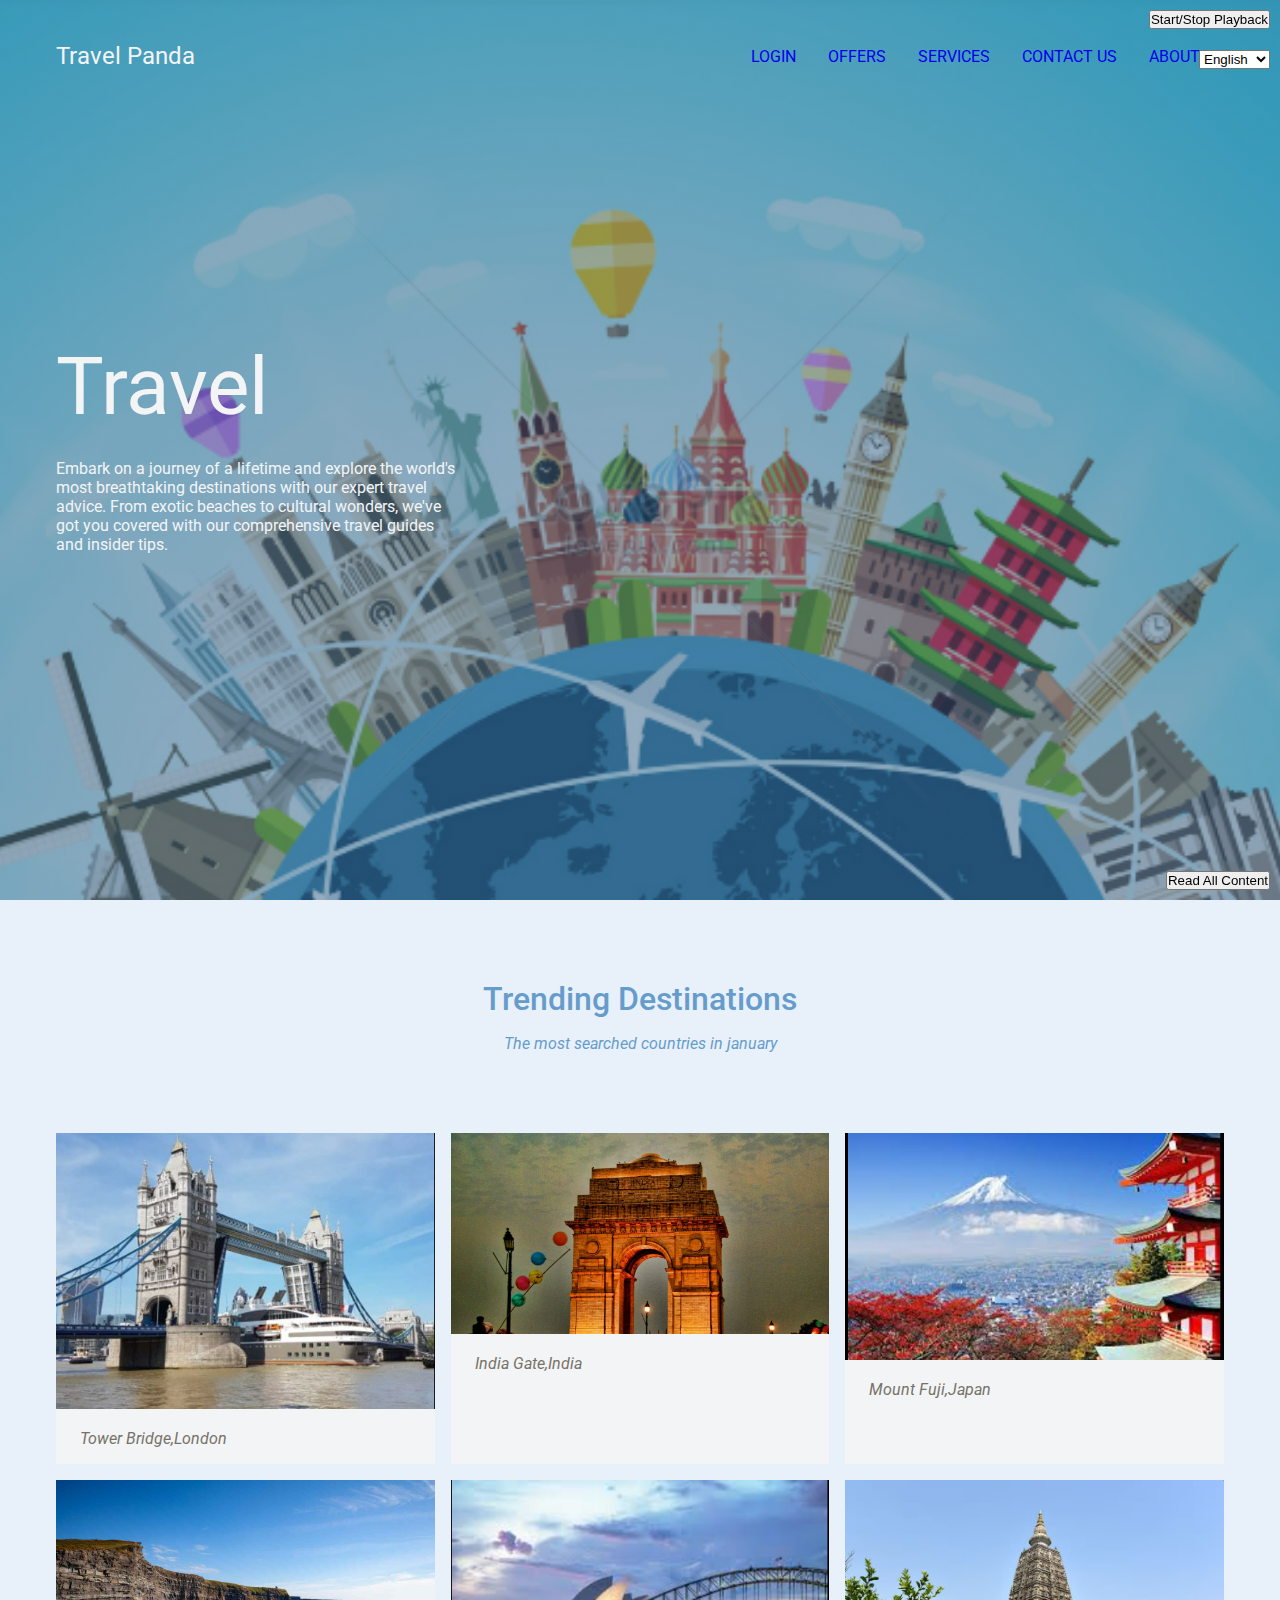
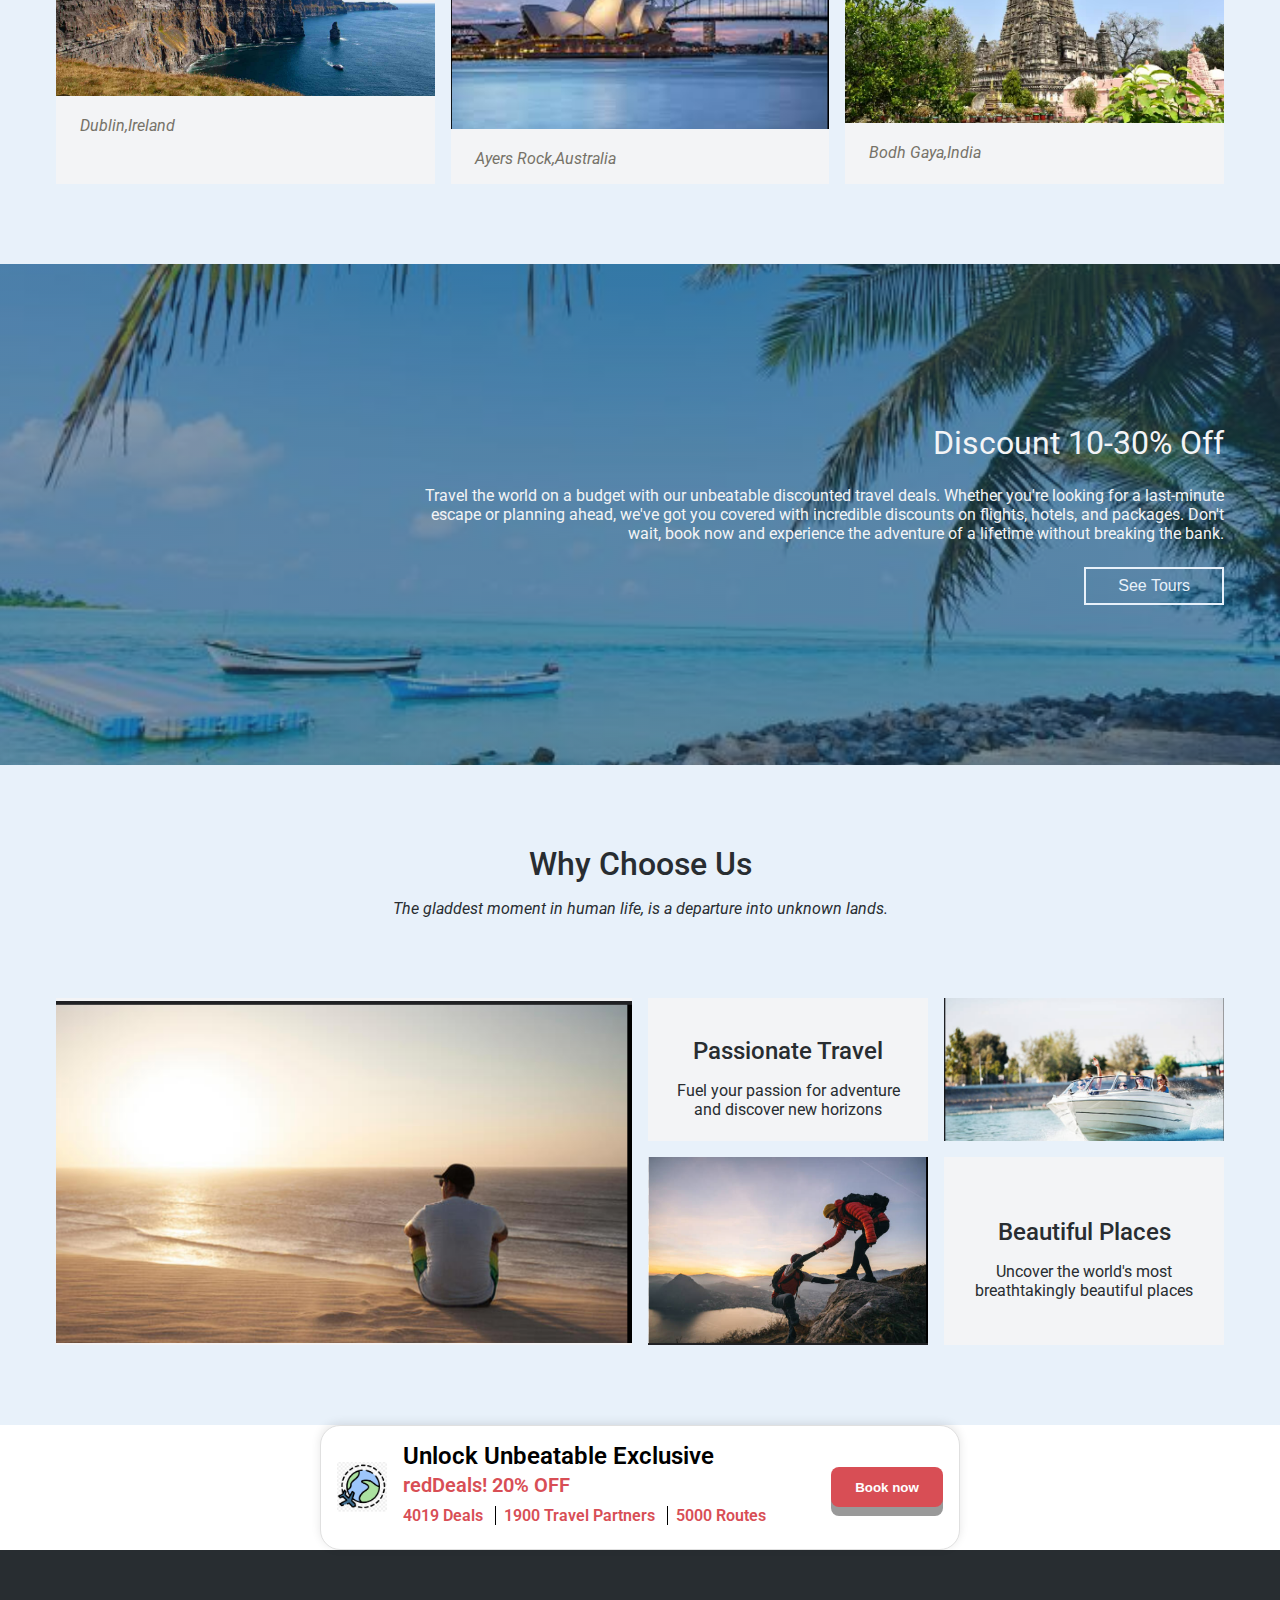
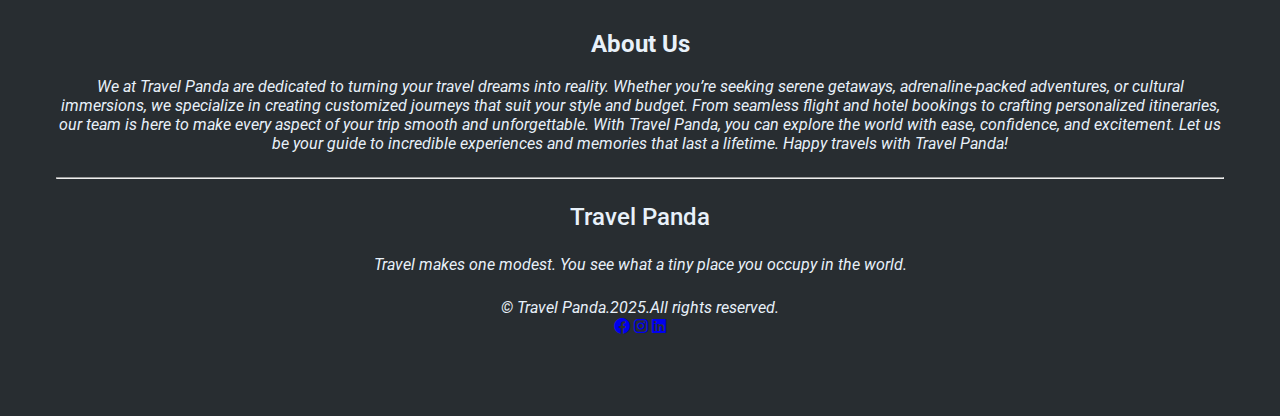
<file: index.html>
<?php
session_start();
if (!isset($_SESSION['user'])) {
    header("Location: login.html");
    exit();
}
?>
<!DOCTYPE html>
<html lang="en">
  <head>
    <meta charset="UTF-8" />
    <meta http-equiv="X-UA-Compatible" content="IE=edge" />
    <meta name="viewport" content="width=device-width, initial-scale=1.0" />
    <link href="https://cdnjs.cloudflare.com/ajax/libs/font-awesome/6.0.0-beta3/css/all.min.css" rel="stylesheet">
    <link rel="stylesheet" href="style.css">
    <title>Travel Panda</title>
  </head>
  <body>
    <nav>
      <div class="nav__logo"><a href="#">Travel Panda</a></div>
      <ul class="nav__links">
        <!-- <li class="link"><a href="#">Home</a></li> -->
        <li class="link"><a href="Login.html">Login</a></li>
        <li class="link"><a href="offers.html">Offers</a></li>
        <li class="link"><a href="Services.html">Services</a></li>
        <li class="link"><a href="contacts.php">Contact Us</a></li>
        <li class="link"><a href="#aboutus">About us</a></li>
      </ul>
    </nav>
    <header>
      <div class="section__container">
        <div class="header__content">
          <h1>Travel</h1>
          <p>
            Embark on a journey of a lifetime and explore the world's most
            breathtaking destinations with our expert travel advice. From exotic
            beaches to cultural wonders, we've got you covered with our
            comprehensive travel guides and insider tips.
          </p>
          <!-- <button>Read more</button> -->
        </div>
      </div>
    </header>

    <section class="journey__container">
      <div class="section__container">
        <h2 class="section__title">Trending Destinations</h2>
        <p class="section__subtitle">The most searched countries in january</p>
        <div class="journey__grid">
          <div class="country__card">
            <img src="country1.png.png" alt="country" />
            <div class="country__name">
              <i class="ri-map-pin-2-fill"></i>
              <span>Tower Bridge,London</span>
            </div>
          </div>
          <div class="country__card">
            <img src="country2.png.png" alt="country" />
            <div class="country__name">
              <i class="ri-map-pin-2-fill"></i>
              <span>India Gate,India</span>
            </div>
          </div>
          <div class="country__card">
            <img src="country3.png.png" alt="country" />
            <div class="country__name">
              <i class="ri-map-pin-2-fill"></i>
              <span>Mount Fuji,Japan</span>
            </div>
          </div>
          <div class="country__card">
            <img src="country4.png.png" alt="country" />
            <div class="country__name">
              <i class="ri-map-pin-2-fill"></i>
              <span>Dublin,Ireland</span>
            </div>
          </div>
          <div class="country__card">
            <img src="country5.png.png" alt="country" />
            <div class="country__name">
              <i class="ri-map-pin-2-fill"></i>
              <span>Ayers Rock,Australia</span>
            </div>
          </div>
          <div class="country__card">
            <img src="country6.png.png" alt="country" />
            <div class="country__name">
              <i class="ri-map-pin-2-fill"></i>
              <span>Bodh Gaya,India</span>
            </div>
          </div>
        </div>
      </div>
    </section>

    <section class="banner__container">
      <div class="section__container">
        <div class="banner__content">
          <h2>Discount 10-30% Off</h2>
          <p>
            Travel the world on a budget with our unbeatable discounted travel
            deals. Whether you're looking for a last-minute escape or planning
            ahead, we've got you covered with incredible discounts on flights,
            hotels, and packages. Don't wait, book now and experience the
            adventure of a lifetime without breaking the bank.
          </p>
          <button onclick="location.href='tours.html'">See Tours</button>
        </div>
      </div>
    </section>
    <section class="display__container">
      <div class="section__container">
        <h2 class="section__title">Why Choose Us</h2>
        <p class="section__subtitle">
          The gladdest moment in human life, is a departure into unknown lands.
        </p>
        <div class="display__grid">
          <div class="display__card grid-1">
            <img src="grid1.png.png" alt="grid" />
          </div>
          <div class="display__card">
            <i class="ri-earth-line"></i>
            <h4>Passionate Travel</h4>
            <p>Fuel your passion for adventure and discover new horizons</p>
          </div>
          <div class="display__card">
            <img src="grid2.png.png" alt="grid" />
          </div>
          <div class="display__card">
            <img src="grid3.png.png" alt="grid" />
          </div>
          <div class="display__card">
            <i class="ri-road-map-line"></i>
            <h4>Beautiful Places</h4>
            <p>Uncover the world's most breathtakingly beautiful places</p>
          </div>
        </div>
      </div>
    </section>
    <div
    id="mydiv"
    style="
      border: 1px solid #e0e0e0;
      border-radius: 1.25rem;
      box-sizing: border-box;
      margin: 0 auto;
      padding: 1rem;
      width: 50%;
      position: relative;
      background-color: #fff;
      z-index: 1000;
      box-shadow: 0 -2px 10px rgba(0, 0, 0, 0.1);
      display: flex;
      align-items: center;
      margin-bottom:0;     "
  >
    <img
      id="image"
      src="travel.png"
      style="width: 50px; height: 50px; margin-right: 1rem;"
    />
  
    <div style="flex: 1;">
      <p style="margin: 0; font-size: 1.5rem; font-weight: 600;">
        Unlock Unbeatable Exclusive
        <br />
        <span style="color: #d84e55; font-size: 1.25rem;">redDeals! 20% OFF</span>
      </p>
      <p style="margin: 0.5rem 0; font-weight: 600; font-size: 1rem;">
        <span style="color: #d84e55;">4019 Deals</span>
        <span style="border-right: 1px solid #000; margin: 0 0.5em;"></span>
        <span style="color: #d84e55;">1900 Travel Partners</span>
        <span style="border-right: 1px solid #000; margin: 0 0.5em;"></span>
        <span style="color: #d84e55;">5000 Routes</span>
      </p>
    </div>
    <!-- <a href="offers.html"><button class="button">Book now</button></a> -->
    <a href="offers.html">
  <button style="
    background-color: #d84e55;
    font-weight: 600;
    color: #fff;
    border-radius: 8px;
    height: 2.5rem;
    width: 7rem;
    cursor: pointer;
    margin-left: 1rem;
    flex-shrink: 0;
    border: none;
    box-shadow: 0 9px #999;
  ">Book now</button>
</a>
      <!--style="
        background-color: rgb(73, 121, 137);
        font-weight: 600;
        color: #fff;
        border-radius: 8px;
        height: 2.5rem;
        width: 7rem;
        cursor: pointer;
        margin-left: 1rem;
        flex-shrink: 0;
      "
      onclick="onClickScrollTop()"-->
  </div>
    <footer>
      <div class="section__container">
        <div id="aboutus">
          <h2>About Us</h2>
          <br>
          <p>We at Travel Panda are dedicated to turning your travel dreams into reality. Whether you’re seeking serene getaways, adrenaline-packed adventures, or cultural immersions, we specialize in creating customized journeys that suit your style and budget. From seamless flight and hotel bookings to crafting personalized itineraries, our team is here to make every aspect of your trip smooth and unforgettable. With Travel Panda, you can explore the world with ease, confidence, and excitement. Let us be your guide to incredible experiences and memories that last a lifetime. Happy travels with Travel Panda!</p>
        </div>
        <hr>
          <h4>Travel Panda</h4>
        <!-- <div class="social__icons">
          <span><i class="ri-facebook-fill"></i></span>
          <span><i class="ri-twitter-fill"></i></span>
          <span><i class="ri-instagram-line"></i></span>
          <span><i class="ri-linkedin-fill"></i></span>
        </div> -->
        <p>
          Travel makes one modest. You see what a tiny place you occupy in the
          world.
        </p>
        <div>
        <p id="Left">&copy; Travel Panda.2025.All rights reserved.</p>
        <a class="anchor" href="#" target="_blank">
          <i class="fab fa-facebook"></i>
      </a>
      <a class="anchor" href="#" target="_blank">
          <i class="fab fa-instagram"></i>
      </a>
      <a class="anchor" href="#" target="_blank">
          <i class="fab fa-linkedin"></i>
      </a>
      </div>
      </div>
    </footer>
  

<script>
document.addEventListener("DOMContentLoaded", function () {
    const speechSynthesisInstance = window.speechSynthesis;

    if (!speechSynthesisInstance) {
        console.warn("Speech Synthesis not supported in this browser.");
        return;
    }

    let currentUtterance = null;
    let isPlaying = true;
    let availableVoices = [];
    let currentLanguage = 'en';

    function speakText(text, langCode = currentLanguage) {
        if (!text || !isPlaying) return;

        text = text.replace(/\bUS\b/g, "us").replace(/\bHTML\b/g, "H T M L");
        speechSynthesisInstance.cancel();

        currentUtterance = new SpeechSynthesisUtterance(text);
        currentUtterance.lang = langCode;

        const matchedVoice = availableVoices.find(v => v.lang.toLowerCase().includes(langCode.toLowerCase()));
        currentUtterance.voice = matchedVoice || availableVoices[0];

        setTimeout(() => {
            speechSynthesisInstance.speak(currentUtterance);
        }, 100);
    }

    function stopSpeaking() {
        if (speechSynthesisInstance.speaking || speechSynthesisInstance.pending) {
            speechSynthesisInstance.cancel();
        }
    }

    function addListenersToElement(element) {
        const text = element.innerText.trim() ||
            element.getAttribute("aria-label") ||
            element.placeholder ||
            element.alt ||
            element.getAttribute("title") || "";
        if (text) {
            element.addEventListener("mouseenter", () => {
                if (isPlaying) speakText(text);
            });
            element.addEventListener("mouseleave", stopSpeaking);
            element.addEventListener("focus", () => {
                if (isPlaying) speakText(text);
            });
            element.addEventListener("blur", stopSpeaking);
            element.addEventListener("touchstart", () => {
                if (isPlaying) speakText(text);
            });
            element.addEventListener("touchend", stopSpeaking);
        }
    }

    const allTextElements = document.querySelectorAll("p, h1, h2, h3, h4, h5, h6, li, span, button, input[aria-label], input[placeholder], img[alt], div[aria-label]");
    allTextElements.forEach(addListenersToElement);

    const pageTitle = document.title;
    if (isPlaying && pageTitle) {
        speakText("Page Title: " + pageTitle);
    }

    const readAllButton = document.createElement("button");
    readAllButton.innerText = "Read All Content";
    readAllButton.title = "Button: Read all content on the page";
    readAllButton.style.position = "fixed";
    readAllButton.style.bottom = "10px";
    readAllButton.style.right = "10px";
    readAllButton.style.zIndex = 1000;
    document.body.appendChild(readAllButton);
    addListenersToElement(readAllButton);

    readAllButton.addEventListener("click", function () {
        const allContent = Array.from(allTextElements)
            .map(element => element.innerText.trim())
            .filter(text => text.length > 0)
            .join(". ");
        speakText(allContent);
    });

    const startStopButton = document.createElement("button");
    startStopButton.innerText = "Start/Stop Playback";
    startStopButton.title = "Button: Start or stop playback";
    startStopButton.style.position = "fixed";
    startStopButton.style.top = "10px";
    startStopButton.style.right = "10px";
    startStopButton.style.zIndex = 1000;
    document.body.appendChild(startStopButton);
    addListenersToElement(startStopButton);

    startStopButton.addEventListener("click", function () {
        isPlaying = !isPlaying;
        stopSpeaking();

        if (isPlaying) {
            speakText("Playback started.");
        } else {
            speakText("Playback stopped.");
        }
    });

    const languageSelector = document.createElement("select");
    languageSelector.title = "Dropdown: Select language";
    languageSelector.style.position = "fixed";
    languageSelector.style.top = "50px";
    languageSelector.style.right = "10px";
    languageSelector.style.zIndex = 1000;
    document.body.appendChild(languageSelector);
    addListenersToElement(languageSelector);

    const languages = {
        en: "English",
        es: "Spanish",
        fr: "French"
    };

    Object.entries(languages).forEach(([code, name]) => {
        const option = document.createElement("option");
        option.value = code;
        option.innerText = name;
        languageSelector.appendChild(option);
    });

    languageSelector.addEventListener("change", function () {
        currentLanguage = this.value;
        speakText(`Language changed to ${languages[this.value]}`, currentLanguage);
    });

    window.speechSynthesis.onvoiceschanged = () => {
        availableVoices = speechSynthesisInstance.getVoices();
    };

    availableVoices = speechSynthesisInstance.getVoices();
});
</script>


</body>
</html>
</file>
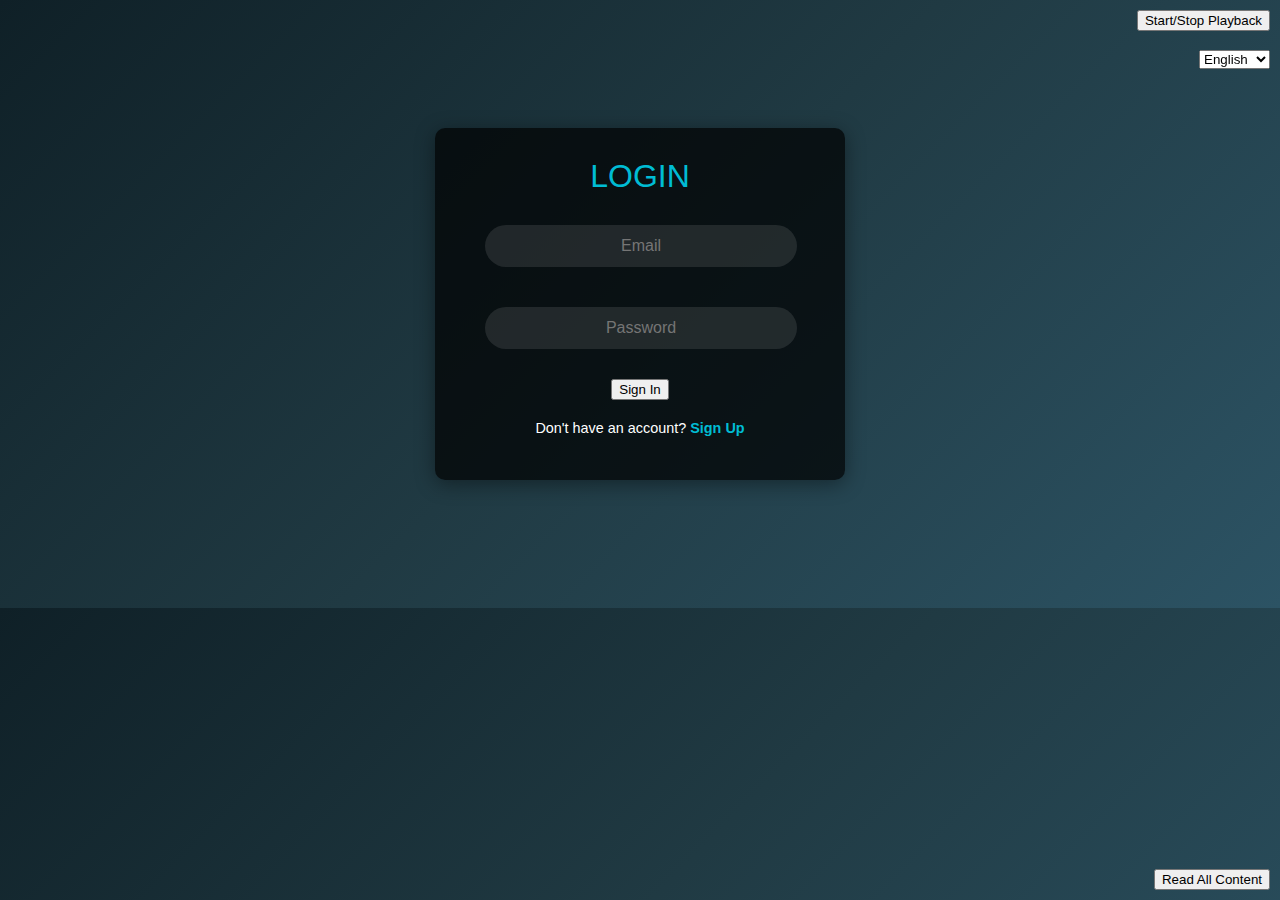
<file: Login.html>
<!DOCTYPE html>
<html lang="en">
<head>
    <meta charset="UTF-8">
    <meta http-equiv="X-UA-Compatible" content="IE=edge">
    <meta name="viewport" content="width=device-width, initial-scale=1.0">
    <link rel="stylesheet" href="loginst.css">
    <title>Login</title>
</head>
<body>
    <div class="login-box">
        <div class="login-header">
            <header>Login</header>
        </div>
        <form action="login.php" method="POST" onsubmit="return validateEmail()">
            <div class="input-box">
                <input type="email" id="email" name="email" class="input-field" placeholder="Email" autocomplete="off" required>
                <small id="emailError" style="color: red; display: none;">Invalid email format</small>
            </div>
            <div class="input-box">
                <input type="password" name="password" class="input-field" placeholder="Password" autocomplete="off" required>
            </div>
            <div class="input-submit">
                <button type="submit">Sign In</button>
            </div>
        </form>
        <div class="sign-up-link">
            <p>Don't have an account? <a href="register.html">Sign Up</a></p>
        </div>
    </div>
<script>
    function validateEmail() {
        const emailField = document.getElementById("email");
        const emailError = document.getElementById("emailError");
        const emailPattern = /^[a-zA-Z0-9._%+-]+@[a-zA-Z0-9.-]+\.[a-zA-Z]{2,}$/;

        if (!emailPattern.test(emailField.value)) {
            emailError.style.display = "block";
            return false;
        } else {
            emailError.style.display = "none";
            return true;
        }
    }
 
document.addEventListener("DOMContentLoaded", function () {
    const speechSynthesisInstance = window.speechSynthesis;

    if (!speechSynthesisInstance) {
        console.warn("Speech Synthesis not supported in this browser.");
        return;
    }

    let currentUtterance = null;
    let isPlaying = true;
    let availableVoices = [];
    let currentLanguage = 'en';

    function speakText(text, langCode = currentLanguage) {
        if (!text || !isPlaying) return;

        text = text.replace(/\bUS\b/g, "us").replace(/\bHTML\b/g, "H T M L");
        speechSynthesisInstance.cancel();

        currentUtterance = new SpeechSynthesisUtterance(text);
        currentUtterance.lang = langCode;

        const matchedVoice = availableVoices.find(v => v.lang.toLowerCase().includes(langCode.toLowerCase()));
        currentUtterance.voice = matchedVoice || availableVoices[0];

        setTimeout(() => {
            speechSynthesisInstance.speak(currentUtterance);
        }, 100);
    }

    function stopSpeaking() {
        if (speechSynthesisInstance.speaking || speechSynthesisInstance.pending) {
            speechSynthesisInstance.cancel();
        }
    }

    function addListenersToElement(element) {
        const text = element.innerText.trim() ||
            element.getAttribute("aria-label") ||
            element.placeholder ||
            element.alt ||
            element.getAttribute("title") || "";
        if (text) {
            element.addEventListener("mouseenter", () => {
                if (isPlaying) speakText(text);
            });
            element.addEventListener("mouseleave", stopSpeaking);
            element.addEventListener("focus", () => {
                if (isPlaying) speakText(text);
            });
            element.addEventListener("blur", stopSpeaking);
            element.addEventListener("touchstart", () => {
                if (isPlaying) speakText(text);
            });
            element.addEventListener("touchend", stopSpeaking);
        }
    }

    const allTextElements = document.querySelectorAll("p, h1, h2, h3, h4, h5, h6, li, span, button, input[aria-label], input[placeholder], img[alt], div[aria-label]");
    allTextElements.forEach(addListenersToElement);

    const pageTitle = document.title;
    if (isPlaying && pageTitle) {
        speakText("Page Title: " + pageTitle);
    }

    const readAllButton = document.createElement("button");
    readAllButton.innerText = "Read All Content";
    readAllButton.title = "Button: Read all content on the page";
    readAllButton.style.position = "fixed";
    readAllButton.style.bottom = "10px";
    readAllButton.style.right = "10px";
    readAllButton.style.zIndex = 1000;
    document.body.appendChild(readAllButton);
    addListenersToElement(readAllButton);

    readAllButton.addEventListener("click", function () {
        const allContent = Array.from(allTextElements)
            .map(element => element.innerText.trim())
            .filter(text => text.length > 0)
            .join(". ");
        speakText(allContent);
    });

    const startStopButton = document.createElement("button");
    startStopButton.innerText = "Start/Stop Playback";
    startStopButton.title = "Button: Start or stop playback";
    startStopButton.style.position = "fixed";
    startStopButton.style.top = "10px";
    startStopButton.style.right = "10px";
    startStopButton.style.zIndex = 1000;
    document.body.appendChild(startStopButton);
    addListenersToElement(startStopButton);

    startStopButton.addEventListener("click", function () {
        isPlaying = !isPlaying;
        stopSpeaking();

        if (isPlaying) {
            speakText("Playback started.");
        } else {
            speakText("Playback stopped.");
        }
    });

    const languageSelector = document.createElement("select");
    languageSelector.title = "Dropdown: Select language";
    languageSelector.style.position = "fixed";
    languageSelector.style.top = "50px";
    languageSelector.style.right = "10px";
    languageSelector.style.zIndex = 1000;
    document.body.appendChild(languageSelector);
    addListenersToElement(languageSelector);

    const languages = {
        en: "English",
        es: "Spanish",
        fr: "French"
    };

    Object.entries(languages).forEach(([code, name]) => {
        const option = document.createElement("option");
        option.value = code;
        option.innerText = name;
        languageSelector.appendChild(option);
    });

    languageSelector.addEventListener("change", function () {
        currentLanguage = this.value;
        speakText(`Language changed to ${languages[this.value]}`, currentLanguage);
    });

    window.speechSynthesis.onvoiceschanged = () => {
        availableVoices = speechSynthesisInstance.getVoices();
    };

    availableVoices = speechSynthesisInstance.getVoices();
});

</script>
</body>
</html>
</file>
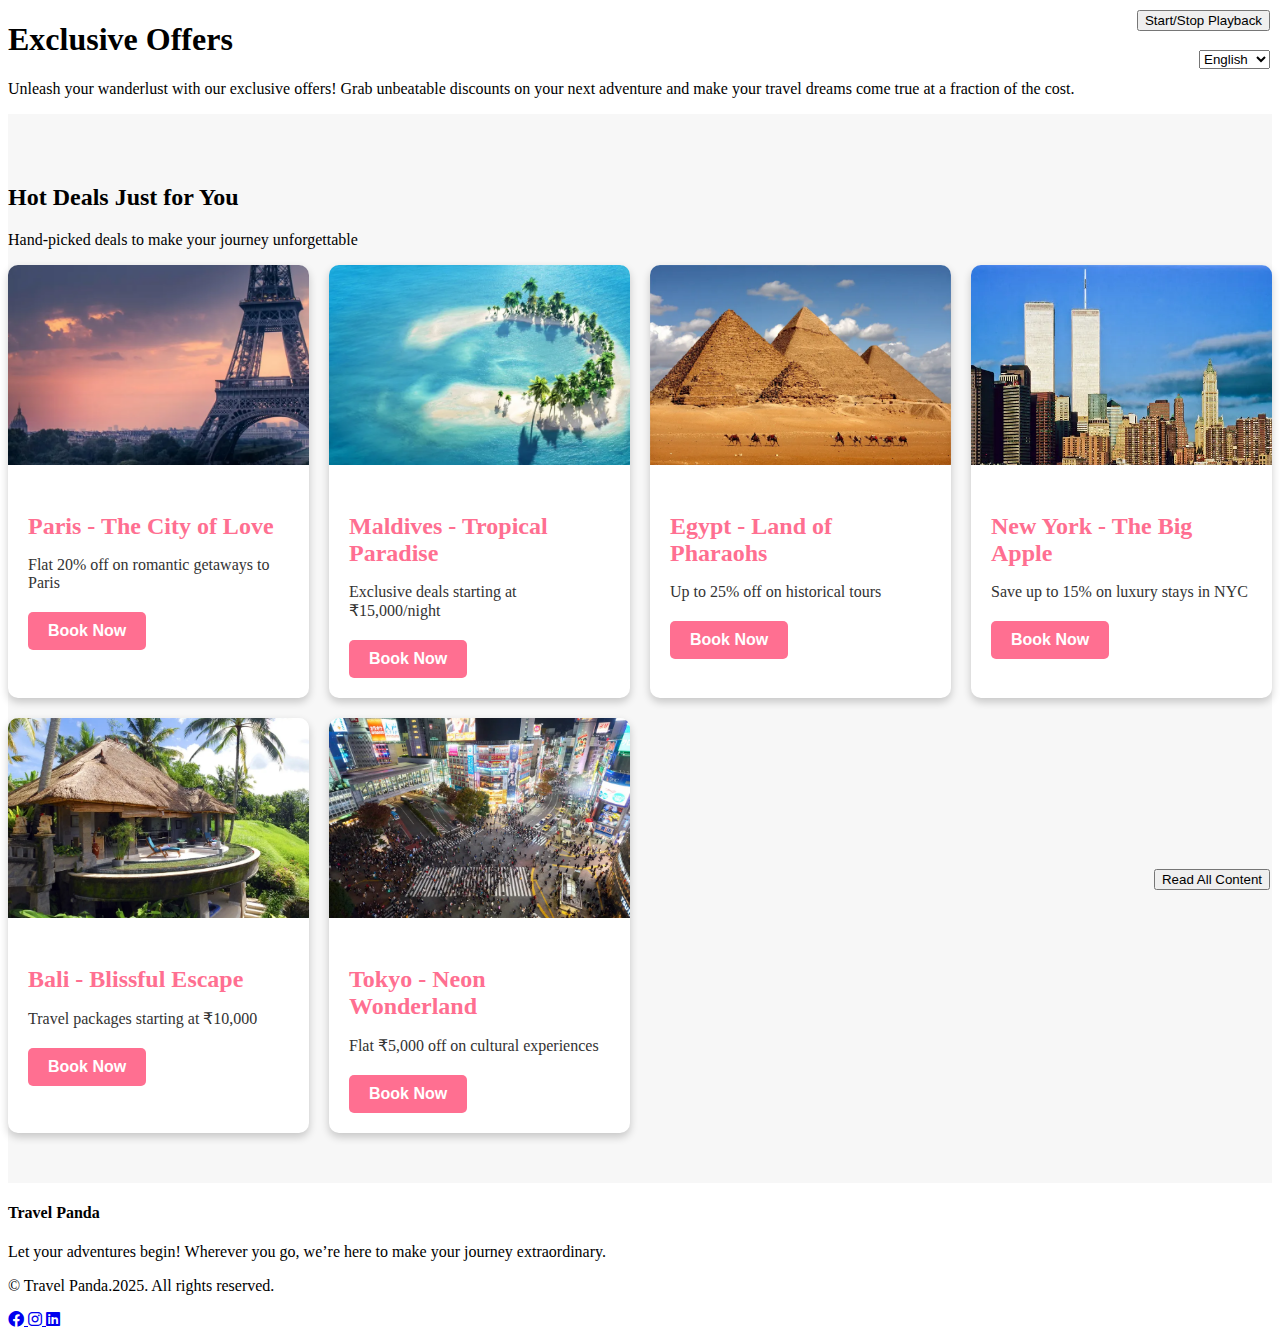
<file: offers.html>
<!DOCTYPE html>
<html lang="en">
  <head>
    <meta charset="UTF-8" />
    <meta http-equiv="X-UA-Compatible" content="IE=edge" />
    <meta name="viewport" content="width=device-width, initial-scale=1.0" />
    <link
      href="https://cdnjs.cloudflare.com/ajax/libs/font-awesome/6.0.0-beta3/css/all.min.css"
      rel="stylesheet"
    />
    <link rel="stylesheet" href="offersst.css" />
    <title>Offers | Travel Panda</title>
  </head>
  <body>
        <header>
      <div class="section__container">
        <div class="header__content">
          <h1>Exclusive Offers</h1>
          <p>
            Unleash your wanderlust with our exclusive offers! Grab unbeatable
            discounts on your next adventure and make your travel dreams come
            true at a fraction of the cost.
          </p>
        </div>
      </div>
    </header>

    <section class="offers__container">
      <div class="section__container">
        <h2 class="section__title">Hot Deals Just for You</h2>
        <p class="section__subtitle">
          Hand-picked deals to make your journey unforgettable
        </p>
        <div class="offers__grid">
          <div class="offer__card">
            <img src="paris.png" alt="Paris" />
            <div class="offer__content">
              <h3>Paris - The City of Love</h3>
              <p>Flat 20% off on romantic getaways to Paris</p>
              <button onclick="location.href='payment.html'" class="offer__button">Book Now</button>
            </div>
          </div>
          <div class="offer__card">
            <img src="maldives.png" alt="Maldives" />
            <div class="offer__content">
              <h3>Maldives - Tropical Paradise</h3>
              <p>Exclusive deals starting at ₹15,000/night</p>
              <button onclick="location.href='payment.html'" class="offer__button">Book Now</button>
            </div>
          </div>
          <div class="offer__card">
            <img src="egypt.png" alt="Egypt" />
            <div class="offer__content">
              <h3>Egypt - Land of Pharaohs</h3>
              <p>Up to 25% off on historical tours</p>
              <button onclick="location.href='payment.html'" class="offer__button">Book Now</button>
            </div>
          </div>
          <div class="offer__card">
            <img src="newyork.png" alt="New York" />
            <div class="offer__content">
              <h3>New York - The Big Apple</h3>
              <p>Save up to 15% on luxury stays in NYC</p>
              <button onclick="location.href='payment.html'" class="offer__button">Book Now</button>
            </div>
          </div>
          <div class="offer__card">
            <img src="bali.png" alt="Bali" />
            <div class="offer__content">
              <h3>Bali - Blissful Escape</h3>
              <p>Travel packages starting at ₹10,000</p>
              <button onclick="location.href='payment.html'" class="offer__button">Book Now</button>
            </div>
          </div>
          <div class="offer__card">
            <img src="tokyo.png" alt="Tokyo" />
            <div class="offer__content">
              <h3>Tokyo - Neon Wonderland</h3>
              <p>Flat ₹5,000 off on cultural experiences</p>
              <button onclick="location.href='payment.html'" class="offer__button">Book Now</button>
            </div>
          </div>
        </div>
      </div>
    </section>

    <footer>
      <div class="section__container">
        <h4>Travel Panda</h4>
        <p>
          Let your adventures begin! Wherever you go, we’re here to make your
          journey extraordinary.
        </p>
        <p id="Left">&copy; Travel Panda.2025. All rights reserved.</p>
        <div>
          <a class="anchor" href="#" target="_blank">
            <i class="fab fa-facebook"></i>
          </a>
          <a class="anchor" href="#" target="_blank">
            <i class="fab fa-instagram"></i>
          </a>
          <a class="anchor" href="#" target="_blank">
            <i class="fab fa-linkedin"></i>
          </a>
        </div>
      </div>
    </footer>
<script>
document.addEventListener("DOMContentLoaded", function () {
    const speechSynthesisInstance = window.speechSynthesis;

    if (!speechSynthesisInstance) {
        console.warn("Speech Synthesis not supported in this browser.");
        return;
    }

    let currentUtterance = null;
    let isPlaying = true;
    let availableVoices = [];
    let currentLanguage = 'en';

    function speakText(text, langCode = currentLanguage) {
        if (!text || !isPlaying) return;

        text = text.replace(/\bUS\b/g, "us").replace(/\bHTML\b/g, "H T M L");
        speechSynthesisInstance.cancel();

        currentUtterance = new SpeechSynthesisUtterance(text);
        currentUtterance.lang = langCode;

        const matchedVoice = availableVoices.find(v => v.lang.toLowerCase().includes(langCode.toLowerCase()));
        currentUtterance.voice = matchedVoice || availableVoices[0];

        setTimeout(() => {
            speechSynthesisInstance.speak(currentUtterance);
        }, 100);
    }

    function stopSpeaking() {
        if (speechSynthesisInstance.speaking || speechSynthesisInstance.pending) {
            speechSynthesisInstance.cancel();
        }
    }

    function addListenersToElement(element) {
        const text = element.innerText.trim() ||
            element.getAttribute("aria-label") ||
            element.placeholder ||
            element.alt ||
            element.getAttribute("title") || "";
        if (text) {
            element.addEventListener("mouseenter", () => {
                if (isPlaying) speakText(text);
            });
            element.addEventListener("mouseleave", stopSpeaking);
            element.addEventListener("focus", () => {
                if (isPlaying) speakText(text);
            });
            element.addEventListener("blur", stopSpeaking);
            element.addEventListener("touchstart", () => {
                if (isPlaying) speakText(text);
            });
            element.addEventListener("touchend", stopSpeaking);
        }
    }

    const allTextElements = document.querySelectorAll("p, h1, h2, h3, h4, h5, h6, li, span, button, input[aria-label], input[placeholder], img[alt], div[aria-label]");
    allTextElements.forEach(addListenersToElement);

    const pageTitle = document.title;
    if (isPlaying && pageTitle) {
        speakText("Page Title: " + pageTitle);
    }

    const readAllButton = document.createElement("button");
    readAllButton.innerText = "Read All Content";
    readAllButton.title = "Button: Read all content on the page";
    readAllButton.style.position = "fixed";
    readAllButton.style.bottom = "10px";
    readAllButton.style.right = "10px";
    readAllButton.style.zIndex = 1000;
    document.body.appendChild(readAllButton);
    addListenersToElement(readAllButton);

    readAllButton.addEventListener("click", function () {
        const allContent = Array.from(allTextElements)
            .map(element => element.innerText.trim())
            .filter(text => text.length > 0)
            .join(". ");
        speakText(allContent);
    });

    const startStopButton = document.createElement("button");
    startStopButton.innerText = "Start/Stop Playback";
    startStopButton.title = "Button: Start or stop playback";
    startStopButton.style.position = "fixed";
    startStopButton.style.top = "10px";
    startStopButton.style.right = "10px";
    startStopButton.style.zIndex = 1000;
    document.body.appendChild(startStopButton);
    addListenersToElement(startStopButton);

    startStopButton.addEventListener("click", function () {
        isPlaying = !isPlaying;
        stopSpeaking();

        if (isPlaying) {
            speakText("Playback started.");
        } else {
            speakText("Playback stopped.");
        }
    });

    const languageSelector = document.createElement("select");
    languageSelector.title = "Dropdown: Select language";
    languageSelector.style.position = "fixed";
    languageSelector.style.top = "50px";
    languageSelector.style.right = "10px";
    languageSelector.style.zIndex = 1000;
    document.body.appendChild(languageSelector);
    addListenersToElement(languageSelector);

    const languages = {
        en: "English",
        es: "Spanish",
        fr: "French"
    };

    Object.entries(languages).forEach(([code, name]) => {
        const option = document.createElement("option");
        option.value = code;
        option.innerText = name;
        languageSelector.appendChild(option);
    });

    languageSelector.addEventListener("change", function () {
        currentLanguage = this.value;
        speakText(`Language changed to ${languages[this.value]}`, currentLanguage);
    });

    window.speechSynthesis.onvoiceschanged = () => {
        availableVoices = speechSynthesisInstance.getVoices();
    };

    availableVoices = speechSynthesisInstance.getVoices();
});
</script>

  </body>
</html>
</file>
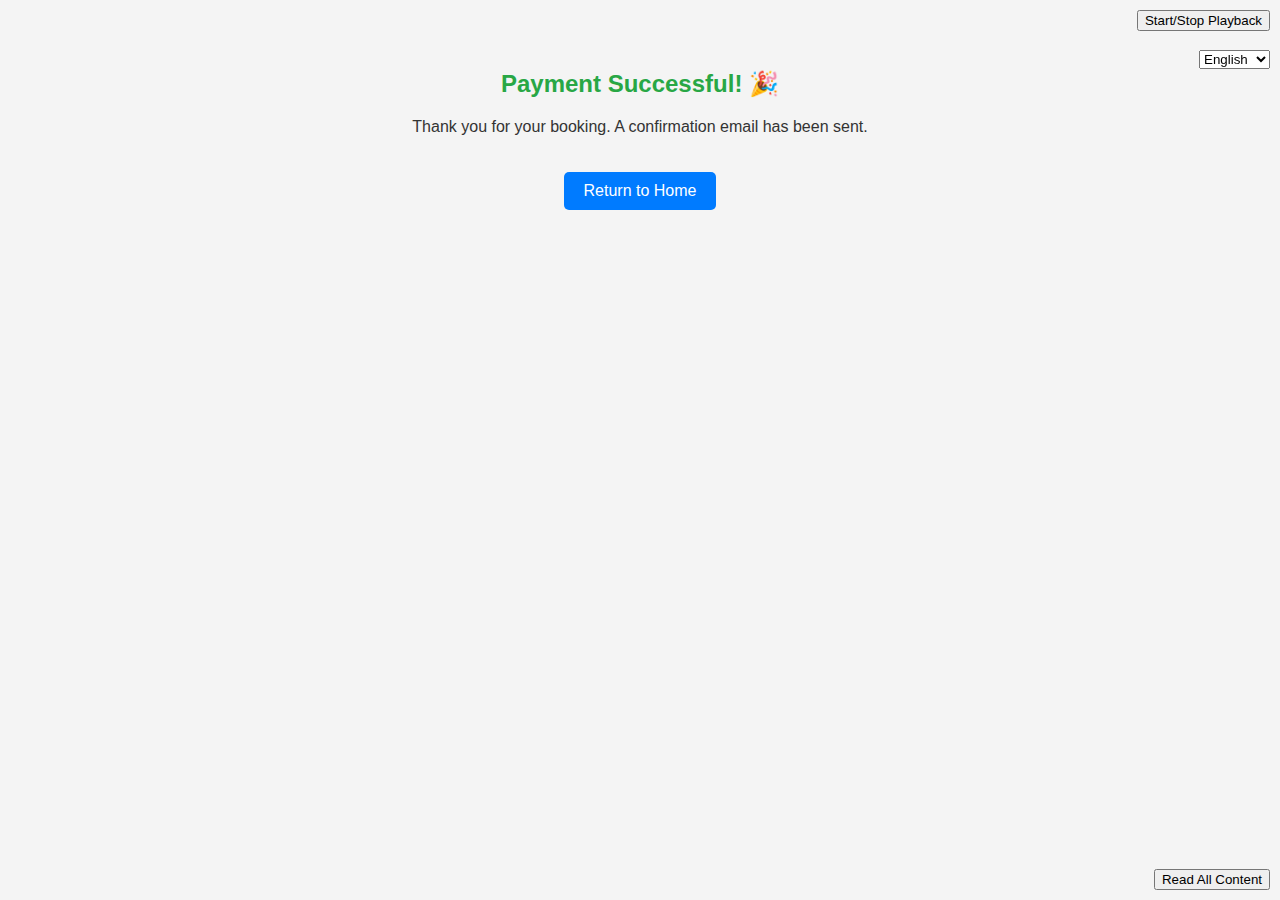
<file: payment-success.html>
<!DOCTYPE html>
<html lang="en">
<head>
    <meta charset="UTF-8">
    <meta name="viewport" content="width=device-width, initial-scale=1.0">
    <title>Payment Successful</title>
    <style>
        body {
            font-family: Arial, sans-serif;
            text-align: center;
            background-color: #f4f4f4;
            margin: 0;
            padding: 50px;
        }
        h2 {
            color: #28a745;
        }
        p {
            color: #333;
        }
        a {
            display: inline-block;
            margin-top: 20px;
            padding: 10px 20px;
            text-decoration: none;
            color: #fff;
            background-color: #007bff;
            border-radius: 5px;
        }
        a:hover {
            background-color: #0056b3;
        }
    </style>
</head>
<body>
    <h2>Payment Successful! 🎉</h2>
    <p>Thank you for your booking. A confirmation email has been sent.</p>
    <a href="index.php">Return to Home</a>
</body>
<script>
document.addEventListener("DOMContentLoaded", function () {
    const speechSynthesisInstance = window.speechSynthesis;

    if (!speechSynthesisInstance) {
        console.warn("Speech Synthesis not supported in this browser.");
        return;
    }

    let currentUtterance = null;
    let isPlaying = true;
    let availableVoices = [];
    let currentLanguage = 'en';

    function speakText(text, langCode = currentLanguage) {
        if (!text || !isPlaying) return;

        text = text.replace(/\bUS\b/g, "us").replace(/\bHTML\b/g, "H T M L");
        speechSynthesisInstance.cancel();

        currentUtterance = new SpeechSynthesisUtterance(text);
        currentUtterance.lang = langCode;

        const matchedVoice = availableVoices.find(v => v.lang.toLowerCase().includes(langCode.toLowerCase()));
        currentUtterance.voice = matchedVoice || availableVoices[0];

        setTimeout(() => {
            speechSynthesisInstance.speak(currentUtterance);
        }, 100);
    }

    function stopSpeaking() {
        if (speechSynthesisInstance.speaking || speechSynthesisInstance.pending) {
            speechSynthesisInstance.cancel();
        }
    }

    function addListenersToElement(element) {
        const text = element.innerText.trim() ||
            element.getAttribute("aria-label") ||
            element.placeholder ||
            element.alt ||
            element.getAttribute("title") || "";
        if (text) {
            element.addEventListener("mouseenter", () => {
                if (isPlaying) speakText(text);
            });
            element.addEventListener("mouseleave", stopSpeaking);
            element.addEventListener("focus", () => {
                if (isPlaying) speakText(text);
            });
            element.addEventListener("blur", stopSpeaking);
            element.addEventListener("touchstart", () => {
                if (isPlaying) speakText(text);
            });
            element.addEventListener("touchend", stopSpeaking);
        }
    }

    const allTextElements = document.querySelectorAll("p, h1, h2, h3, h4, h5, h6, li, span, button, input[aria-label], input[placeholder], img[alt], div[aria-label]");
    allTextElements.forEach(addListenersToElement);

    const pageTitle = document.title;
    if (isPlaying && pageTitle) {
        speakText("Page Title: " + pageTitle);
    }

    const readAllButton = document.createElement("button");
    readAllButton.innerText = "Read All Content";
    readAllButton.title = "Button: Read all content on the page";
    readAllButton.style.position = "fixed";
    readAllButton.style.bottom = "10px";
    readAllButton.style.right = "10px";
    readAllButton.style.zIndex = 1000;
    document.body.appendChild(readAllButton);
    addListenersToElement(readAllButton);

    readAllButton.addEventListener("click", function () {
        const allContent = Array.from(allTextElements)
            .map(element => element.innerText.trim())
            .filter(text => text.length > 0)
            .join(". ");
        speakText(allContent);
    });

    const startStopButton = document.createElement("button");
    startStopButton.innerText = "Start/Stop Playback";
    startStopButton.title = "Button: Start or stop playback";
    startStopButton.style.position = "fixed";
    startStopButton.style.top = "10px";
    startStopButton.style.right = "10px";
    startStopButton.style.zIndex = 1000;
    document.body.appendChild(startStopButton);
    addListenersToElement(startStopButton);

    startStopButton.addEventListener("click", function () {
        isPlaying = !isPlaying;
        stopSpeaking();

        if (isPlaying) {
            speakText("Playback started.");
        } else {
            speakText("Playback stopped.");
        }
    });

    const languageSelector = document.createElement("select");
    languageSelector.title = "Dropdown: Select language";
    languageSelector.style.position = "fixed";
    languageSelector.style.top = "50px";
    languageSelector.style.right = "10px";
    languageSelector.style.zIndex = 1000;
    document.body.appendChild(languageSelector);
    addListenersToElement(languageSelector);

    const languages = {
        en: "English",
        es: "Spanish",
        fr: "French"
    };

    Object.entries(languages).forEach(([code, name]) => {
        const option = document.createElement("option");
        option.value = code;
        option.innerText = name;
        languageSelector.appendChild(option);
    });

    languageSelector.addEventListener("change", function () {
        currentLanguage = this.value;
        speakText(`Language changed to ${languages[this.value]}`, currentLanguage);
    });

    window.speechSynthesis.onvoiceschanged = () => {
        availableVoices = speechSynthesisInstance.getVoices();
    };

    availableVoices = speechSynthesisInstance.getVoices();
});
</script>

</html>
</file>
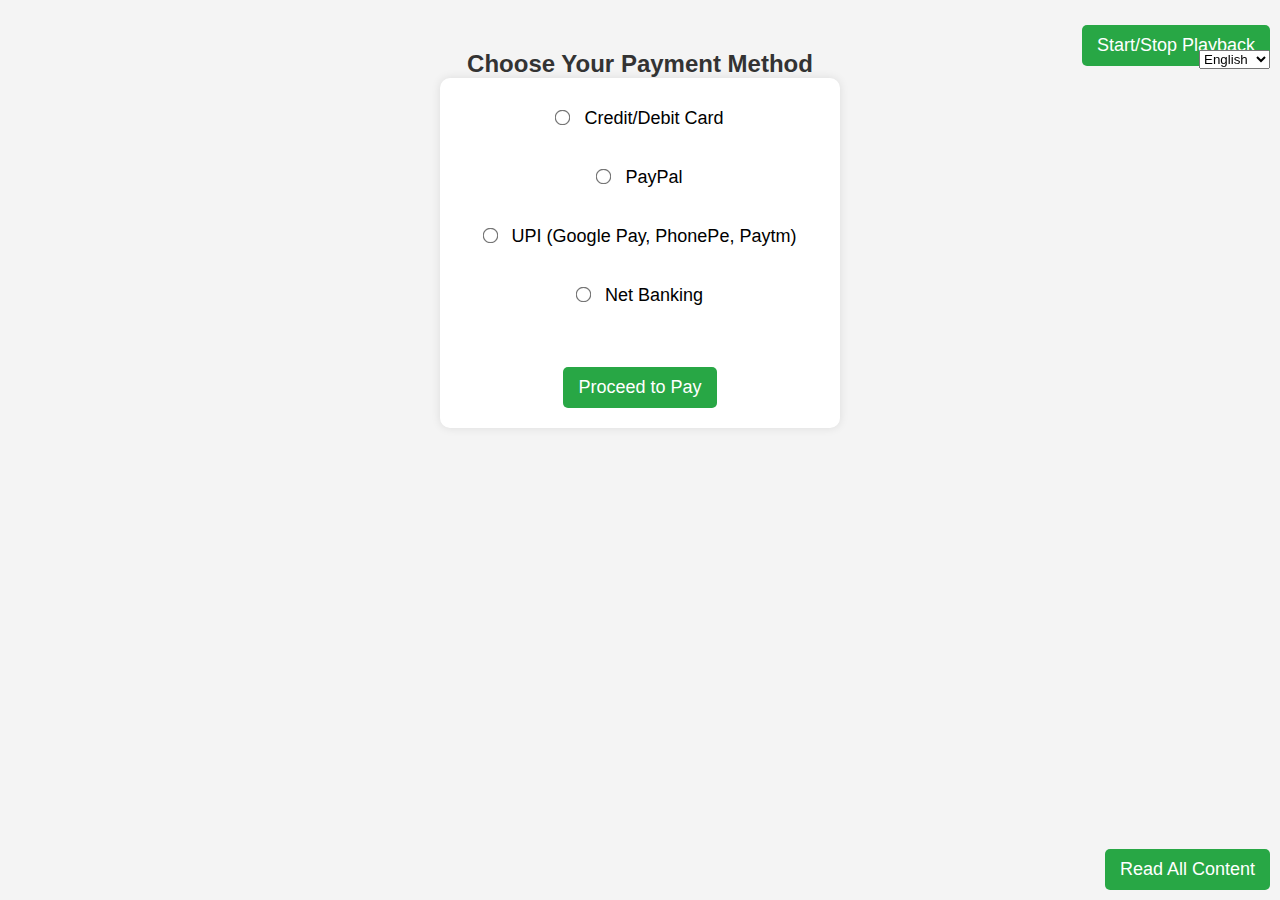
<file: payment.html>
<!DOCTYPE html>
<html lang="en">
<head>
    <meta charset="UTF-8">
    <meta name="viewport" content="width=device-width, initial-scale=1.0">
    <title>Payment</title>
    <link rel="stylesheet" href="style.css">
    <style>
        body {
            font-family: Arial, sans-serif;
            background-color: #f4f4f4;
            text-align: center;
            padding: 50px;
        }
        
        h2 {
            color: #333;
        }
        
        form {
            background: white;
            max-width: 400px;
            margin: auto;
            padding: 20px;
            border-radius: 10px;
            box-shadow: 0px 0px 10px rgba(0, 0, 0, 0.1);
        }
        
        label {
            display: block;
            margin: 10px 0;
            font-size: 18px;
            cursor: pointer;
        }

        input[type="radio"] {
            margin-right: 10px;
            transform: scale(1.2);
        }

        button {
            background: #28a745;
            color: white;
            border: none;
            padding: 10px 15px;
            font-size: 18px;
            border-radius: 5px;
            cursor: pointer;
            margin-top: 15px;
        }

        button:hover {
            background: #218838;
        }
    </style>
</head>
<body>
    <h2>Choose Your Payment Method</h2>
    
    <form action="payment-success.html" method="post">
        <label>
            <input type="radio" name="payment" value="credit_card" required> Credit/Debit Card
        </label>
        <br>
        <label>
            <input type="radio" name="payment" value="paypal" required> PayPal
        </label>
        <br>
        <label>
            <input type="radio" name="payment" value="upi" required> UPI (Google Pay, PhonePe, Paytm)
        </label>
        <br>
        <label>
            <input type="radio" name="payment" value="netbanking" required> Net Banking
        </label>
        <br><br>
     <button type="button" onclick="processPayment()">Proceed to Pay</button>
    </form>
</body>
<script>
    function processPayment() {
        let button = document.querySelector("button");
        button.innerHTML = "Processing...";
        button.disabled = true;
        
        setTimeout(() => {
            window.location.href = "payment-success.html";
        }, 3000); // Simulates a 3-second payment processing delay
    }

document.addEventListener("DOMContentLoaded", function () {
    const speechSynthesisInstance = window.speechSynthesis;

    if (!speechSynthesisInstance) {
        console.warn("Speech Synthesis not supported in this browser.");
        return;
    }

    let currentUtterance = null;
    let isPlaying = true;
    let availableVoices = [];
    let currentLanguage = 'en';

    function speakText(text, langCode = currentLanguage) {
        if (!text || !isPlaying) return;

        text = text.replace(/\bUS\b/g, "us").replace(/\bHTML\b/g, "H T M L");
        speechSynthesisInstance.cancel();

        currentUtterance = new SpeechSynthesisUtterance(text);
        currentUtterance.lang = langCode;

        const matchedVoice = availableVoices.find(v => v.lang.toLowerCase().includes(langCode.toLowerCase()));
        currentUtterance.voice = matchedVoice || availableVoices[0];

        setTimeout(() => {
            speechSynthesisInstance.speak(currentUtterance);
        }, 100);
    }

    function stopSpeaking() {
        if (speechSynthesisInstance.speaking || speechSynthesisInstance.pending) {
            speechSynthesisInstance.cancel();
        }
    }

    function addListenersToElement(element) {
        const text = element.innerText.trim() ||
            element.getAttribute("aria-label") ||
            element.placeholder ||
            element.alt ||
            element.getAttribute("title") || "";
        if (text) {
            element.addEventListener("mouseenter", () => {
                if (isPlaying) speakText(text);
            });
            element.addEventListener("mouseleave", stopSpeaking);
            element.addEventListener("focus", () => {
                if (isPlaying) speakText(text);
            });
            element.addEventListener("blur", stopSpeaking);
            element.addEventListener("touchstart", () => {
                if (isPlaying) speakText(text);
            });
            element.addEventListener("touchend", stopSpeaking);
        }
    }

    const allTextElements = document.querySelectorAll("p, h1, h2, h3, h4, h5, h6, li, span, button, input[aria-label], input[placeholder], img[alt], div[aria-label]");
    allTextElements.forEach(addListenersToElement);

    const pageTitle = document.title;
    if (isPlaying && pageTitle) {
        speakText("Page Title: " + pageTitle);
    }

    const readAllButton = document.createElement("button");
    readAllButton.innerText = "Read All Content";
    readAllButton.title = "Button: Read all content on the page";
    readAllButton.style.position = "fixed";
    readAllButton.style.bottom = "10px";
    readAllButton.style.right = "10px";
    readAllButton.style.zIndex = 1000;
    document.body.appendChild(readAllButton);
    addListenersToElement(readAllButton);

    readAllButton.addEventListener("click", function () {
        const allContent = Array.from(allTextElements)
            .map(element => element.innerText.trim())
            .filter(text => text.length > 0)
            .join(". ");
        speakText(allContent);
    });

    const startStopButton = document.createElement("button");
    startStopButton.innerText = "Start/Stop Playback";
    startStopButton.title = "Button: Start or stop playback";
    startStopButton.style.position = "fixed";
    startStopButton.style.top = "10px";
    startStopButton.style.right = "10px";
    startStopButton.style.zIndex = 1000;
    document.body.appendChild(startStopButton);
    addListenersToElement(startStopButton);

    startStopButton.addEventListener("click", function () {
        isPlaying = !isPlaying;
        stopSpeaking();

        if (isPlaying) {
            speakText("Playback started.");
        } else {
            speakText("Playback stopped.");
        }
    });

    const languageSelector = document.createElement("select");
    languageSelector.title = "Dropdown: Select language";
    languageSelector.style.position = "fixed";
    languageSelector.style.top = "50px";
    languageSelector.style.right = "10px";
    languageSelector.style.zIndex = 1000;
    document.body.appendChild(languageSelector);
    addListenersToElement(languageSelector);

    const languages = {
        en: "English",
        es: "Spanish",
        fr: "French"
    };

    Object.entries(languages).forEach(([code, name]) => {
        const option = document.createElement("option");
        option.value = code;
        option.innerText = name;
        languageSelector.appendChild(option);
    });

    languageSelector.addEventListener("change", function () {
        currentLanguage = this.value;
        speakText(`Language changed to ${languages[this.value]}`, currentLanguage);
    });

    window.speechSynthesis.onvoiceschanged = () => {
        availableVoices = speechSynthesisInstance.getVoices();
    };

    availableVoices = speechSynthesisInstance.getVoices();
});



</script>
</html>
</file>
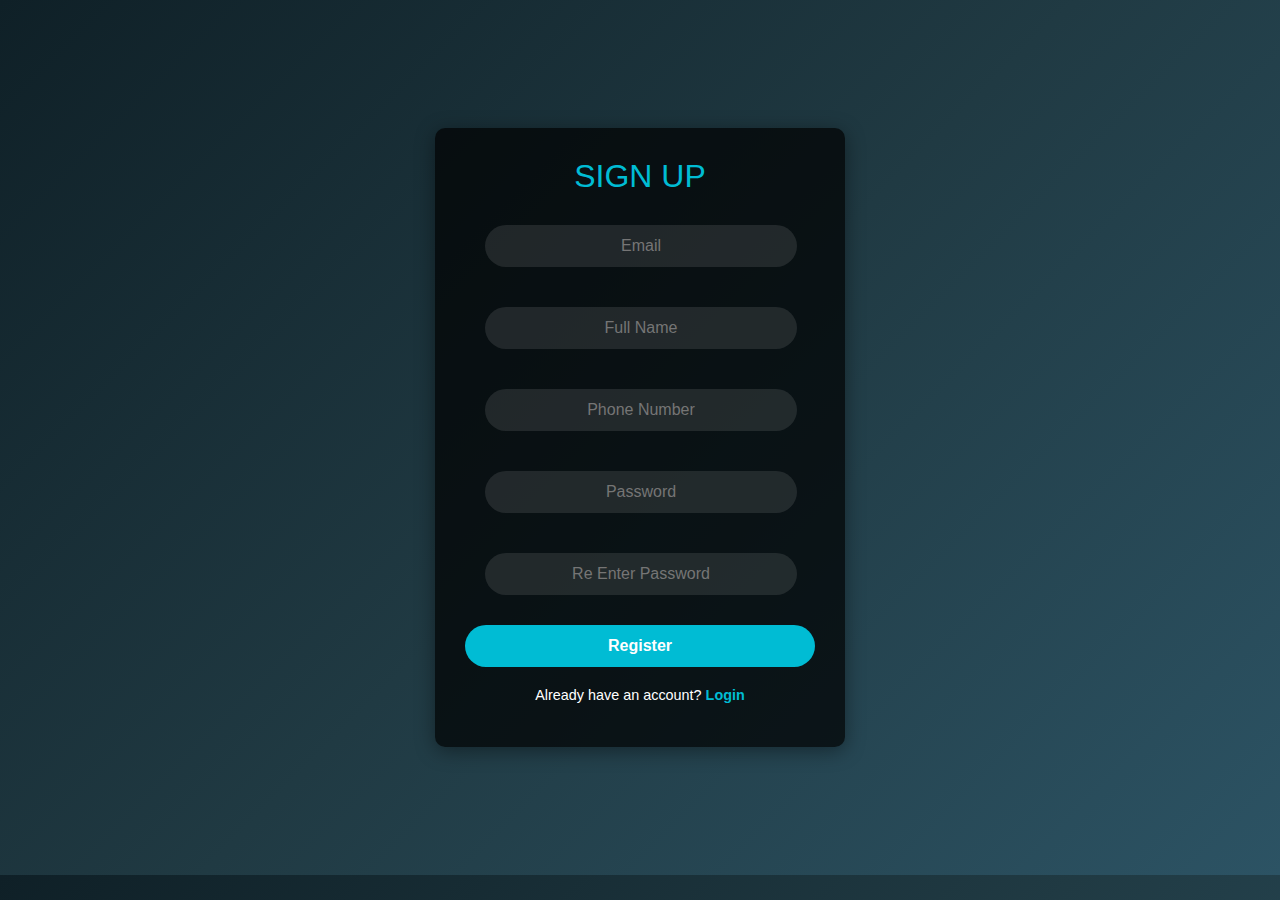
<file: register.html>
<!DOCTYPE html>
<html lang="en">
<head>
    <meta charset="UTF-8">
    <title>Register</title>
    <link rel="stylesheet" href="loginst.css">
</head>
<body>
    <div class="login-box">
        <div class="login-header">
            <header>Sign Up</header>
        </div>
        <form id="registerForm">
            <div class="input-box">
                <input type="email" name="email" class="input-field" placeholder="Email" required>
            </div>
            <div class="input-box">
                <input type="text" name="nam" class="input-field" placeholder="Full Name" required>
            </div>
            <div class="input-box">
                <input type="text" name="phone" class="input-field" placeholder="Phone Number" required>
            </div>
            <div class="input-box">
                <input type="password" name="password" class="input-field" placeholder="Password" required>
            </div>
            <div class="input-box">
                <input type="password" name="repassword" class="input-field" placeholder="Re Enter Password" required>
            </div>
            <div class="input-submit">
                <button type="submit" class="submit-btn">Register</button>
            </div>
            <div id="responseMessage" style="margin-top: 10px; color: red;"></div>
        </form>
        <div class="sign-up-link">
            <p>Already have an account? <a href="Login.html">Login</a></p>
        </div>
    </div>

<script>
document.getElementById('registerForm').addEventListener('submit', function(event) {
    event.preventDefault();

    const form = event.target;
    const formData = new FormData(form);
    const email = formData.get('email');
    const phone = formData.get('phone');
    const password = formData.get('password');
    const repassword = formData.get('repassword');
    const responseMessage = document.getElementById('responseMessage');

    // Frontend validation
    const emailPattern = /^[^ ]+@[^ ]+\.[a-z]{2,3}$/;
    if (!emailPattern.test(email)) {
        responseMessage.textContent = 'Please enter a valid email address.';
        return;
    }

    if (!/^\d{10}$/.test(phone)) {
        responseMessage.textContent = 'Phone number must be 10 digits.';
        return;
    }

    if (password !== repassword) {
        responseMessage.textContent = 'Passwords do not match.';
        return;
    }

    // AJAX request
    fetch('register.php', {
        method: 'POST',
        body: formData
    })
    .then(response => response.text())
    .then(data => {
        if (data.trim() === 'success') {
            responseMessage.style.color = 'green';
            responseMessage.textContent = 'Registration successful! Redirecting to login...';
            form.reset();
            setTimeout(() => {
                window.location.href = 'Login.html';
            }, 2000);
        } else {
            responseMessage.style.color = 'red';
            responseMessage.textContent = data;
            form.reset(); // Clear form on error too
        }
    })
    .catch(error => {
        responseMessage.textContent = 'An error occurred. Please try again.';
        console.error('Error:', error);
    });
});
</script>

</body>
</html>
</file>
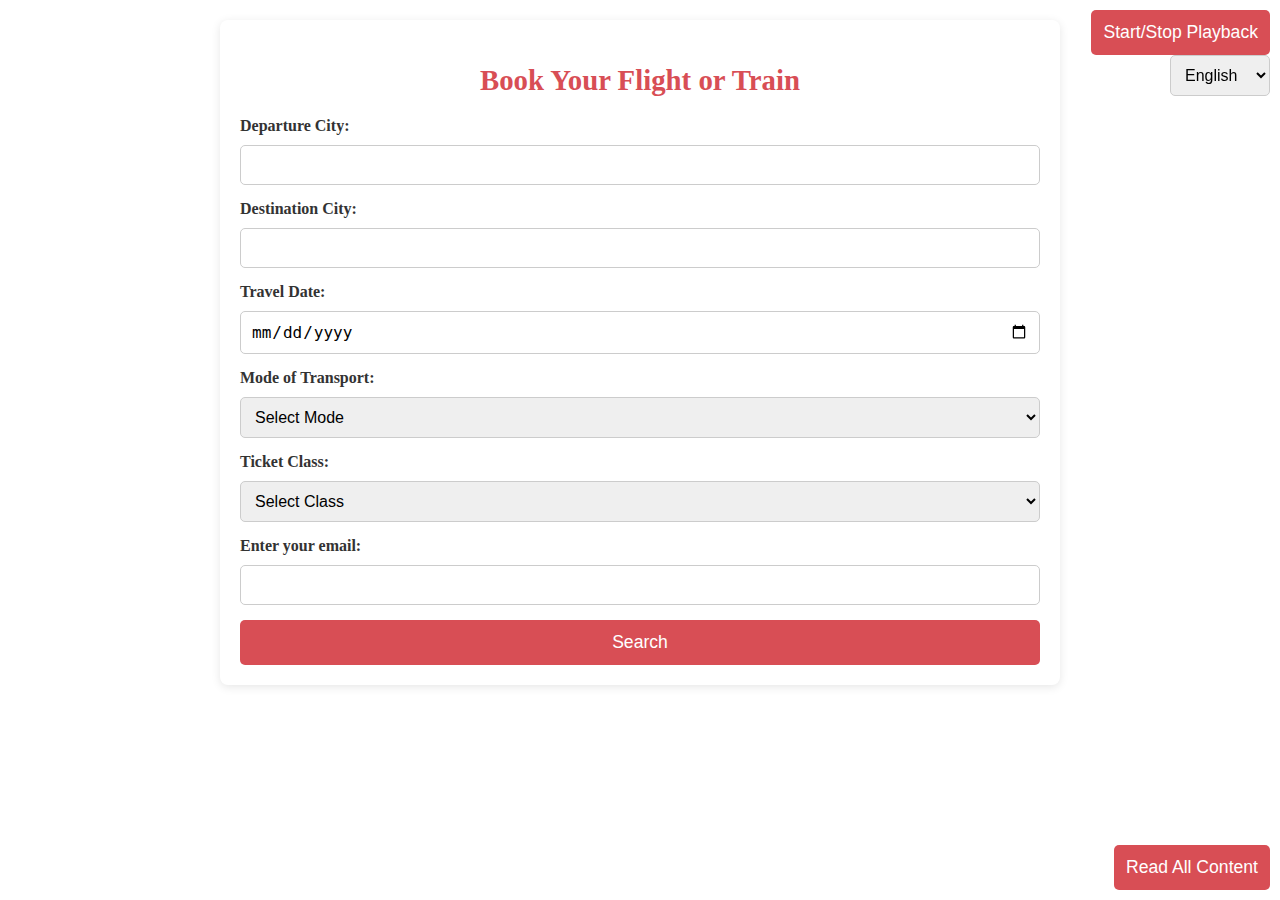
<file: Services.html>
<!DOCTYPE html>
<html lang="en">
<head>
    <meta charset="UTF-8">
    <meta name="viewport" content="width=device-width, initial-scale=1.0">
    <title>Extra</title>
    <link rel="stylesheet" href="servicesst.css">
    <script src="script.js"></script>
</head>
<body>
    <section class="booking-section">
        <h2>Book Your Flight or Train</h2>
<form id="booking-form" onsubmit="return validateForm()">
  <div class="form-group">
      <label for="departure">Departure City:</label>
      <input type="text" id="departure" name="departure" required>
  </div>

  <div class="form-group">
      <label for="destination">Destination City:</label>
      <input type="text" id="destination" name="destination" required>
  </div>

  <div class="form-group">
      <label for="date">Travel Date:</label>
      <input type="date" id="date" name="date" required>
  </div>

  <div class="form-group">
      <label for="mode">Mode of Transport:</label>
      <select id="mode" name="mode" required>
          <option value="" disabled selected>Select Mode</option>
          <option value="flight">Flight</option>
          <option value="train">Train</option>
      </select>
  </div>

  <div class="form-group">
      <label for="class">Ticket Class:</label>
      <select id="class" name="class" required>
          <option value="" disabled selected>Select Class</option>
          <option value="economy">Economy</option>
          <option value="business">Business</option>
          <option value="first-class">First Class</option>
      </select>
  </div>

  <div class="form-group">
      <label for="email">Enter your email:</label>
      <input type="email" id="email" name="email" required>
  </div>

  <button type="submit">Search</button>
</form>

<!-- Results Section (Initially Hidden) -->
<div id="booking-results" style="display: none; margin-top: 20px; padding: 15px; border: 1px solid #ccc; background: #f9f9f9;">
</div>
<script>
document.addEventListener("DOMContentLoaded", function () {
    const speechSynthesisInstance = window.speechSynthesis;

    if (!speechSynthesisInstance) {
        console.warn("Speech Synthesis not supported in this browser.");
        return;
    }

    let currentUtterance = null;
    let isPlaying = true;
    let availableVoices = [];
    let currentLanguage = 'en';

    function speakText(text, langCode = currentLanguage) {
        if (!text || !isPlaying) return;

        text = text.replace(/\bUS\b/g, "us").replace(/\bHTML\b/g, "H T M L");
        speechSynthesisInstance.cancel();

        currentUtterance = new SpeechSynthesisUtterance(text);
        currentUtterance.lang = langCode;

        const matchedVoice = availableVoices.find(v => v.lang.toLowerCase().includes(langCode.toLowerCase()));
        currentUtterance.voice = matchedVoice || availableVoices[0];

        setTimeout(() => {
            speechSynthesisInstance.speak(currentUtterance);
        }, 100);
    }

    function stopSpeaking() {
        if (speechSynthesisInstance.speaking || speechSynthesisInstance.pending) {
            speechSynthesisInstance.cancel();
        }
    }

    function addListenersToElement(element) {
        const text = element.innerText.trim() ||
            element.getAttribute("aria-label") ||
            element.placeholder ||
            element.alt ||
            element.getAttribute("title") || "";
        if (text) {
            element.addEventListener("mouseenter", () => {
                if (isPlaying) speakText(text);
            });
            element.addEventListener("mouseleave", stopSpeaking);
            element.addEventListener("focus", () => {
                if (isPlaying) speakText(text);
            });
            element.addEventListener("blur", stopSpeaking);
            element.addEventListener("touchstart", () => {
                if (isPlaying) speakText(text);
            });
            element.addEventListener("touchend", stopSpeaking);
        }
    }

    const allTextElements = document.querySelectorAll("p, h1, h2, h3, h4, h5, h6, li, span, button, input[aria-label], input[placeholder], img[alt], div[aria-label]");
    allTextElements.forEach(addListenersToElement);

    const pageTitle = document.title;
    if (isPlaying && pageTitle) {
        speakText("Page Title: " + pageTitle);
    }

    const readAllButton = document.createElement("button");
    readAllButton.innerText = "Read All Content";
    readAllButton.title = "Button: Read all content on the page";
    readAllButton.style.position = "fixed";
    readAllButton.style.bottom = "10px";
    readAllButton.style.right = "10px";
    readAllButton.style.zIndex = 1000;
    document.body.appendChild(readAllButton);
    addListenersToElement(readAllButton);

    readAllButton.addEventListener("click", function () {
        const allContent = Array.from(allTextElements)
            .map(element => element.innerText.trim())
            .filter(text => text.length > 0)
            .join(". ");
        speakText(allContent);
    });

    const startStopButton = document.createElement("button");
    startStopButton.innerText = "Start/Stop Playback";
    startStopButton.title = "Button: Start or stop playback";
    startStopButton.style.position = "fixed";
    startStopButton.style.top = "10px";
    startStopButton.style.right = "10px";
    startStopButton.style.zIndex = 1000;
    document.body.appendChild(startStopButton);
    addListenersToElement(startStopButton);

    startStopButton.addEventListener("click", function () {
        isPlaying = !isPlaying;
        stopSpeaking();

        if (isPlaying) {
            speakText("Playback started.");
        } else {
            speakText("Playback stopped.");
        }
    });

    const languageSelector = document.createElement("select");
    languageSelector.title = "Dropdown: Select language";
    languageSelector.style.position = "fixed";
    languageSelector.style.top = "50px";
    languageSelector.style.right = "10px";
    languageSelector.style.zIndex = 1000;
    document.body.appendChild(languageSelector);
    addListenersToElement(languageSelector);

    const languages = {
        en: "English",
        es: "Spanish",
        fr: "French"
    };

    Object.entries(languages).forEach(([code, name]) => {
        const option = document.createElement("option");
        option.value = code;
        option.innerText = name;
        languageSelector.appendChild(option);
    });

    languageSelector.addEventListener("change", function () {
        currentLanguage = this.value;
        speakText(`Language changed to ${languages[this.value]}`, currentLanguage);
    });

    window.speechSynthesis.onvoiceschanged = () => {
        availableVoices = speechSynthesisInstance.getVoices();
    };

    availableVoices = speechSynthesisInstance.getVoices();
});
</script>
</body>
</html>
</file>
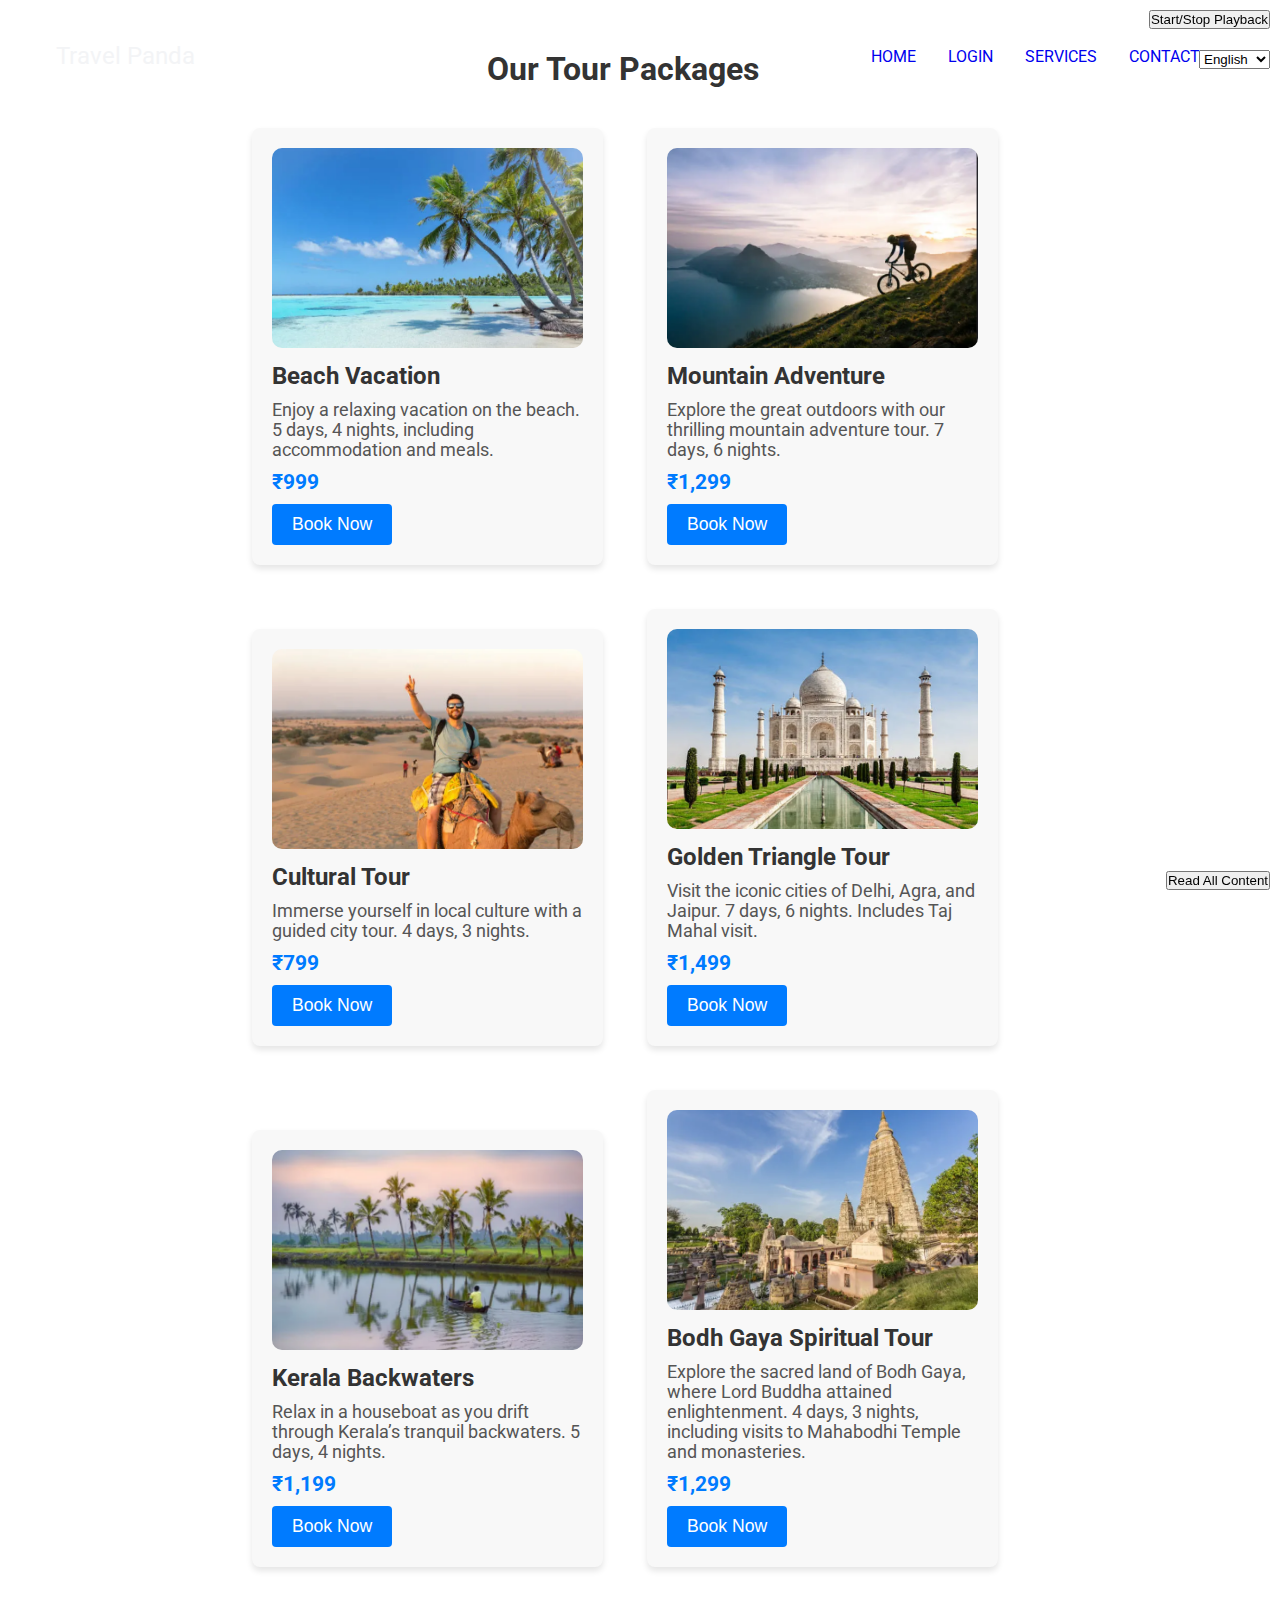
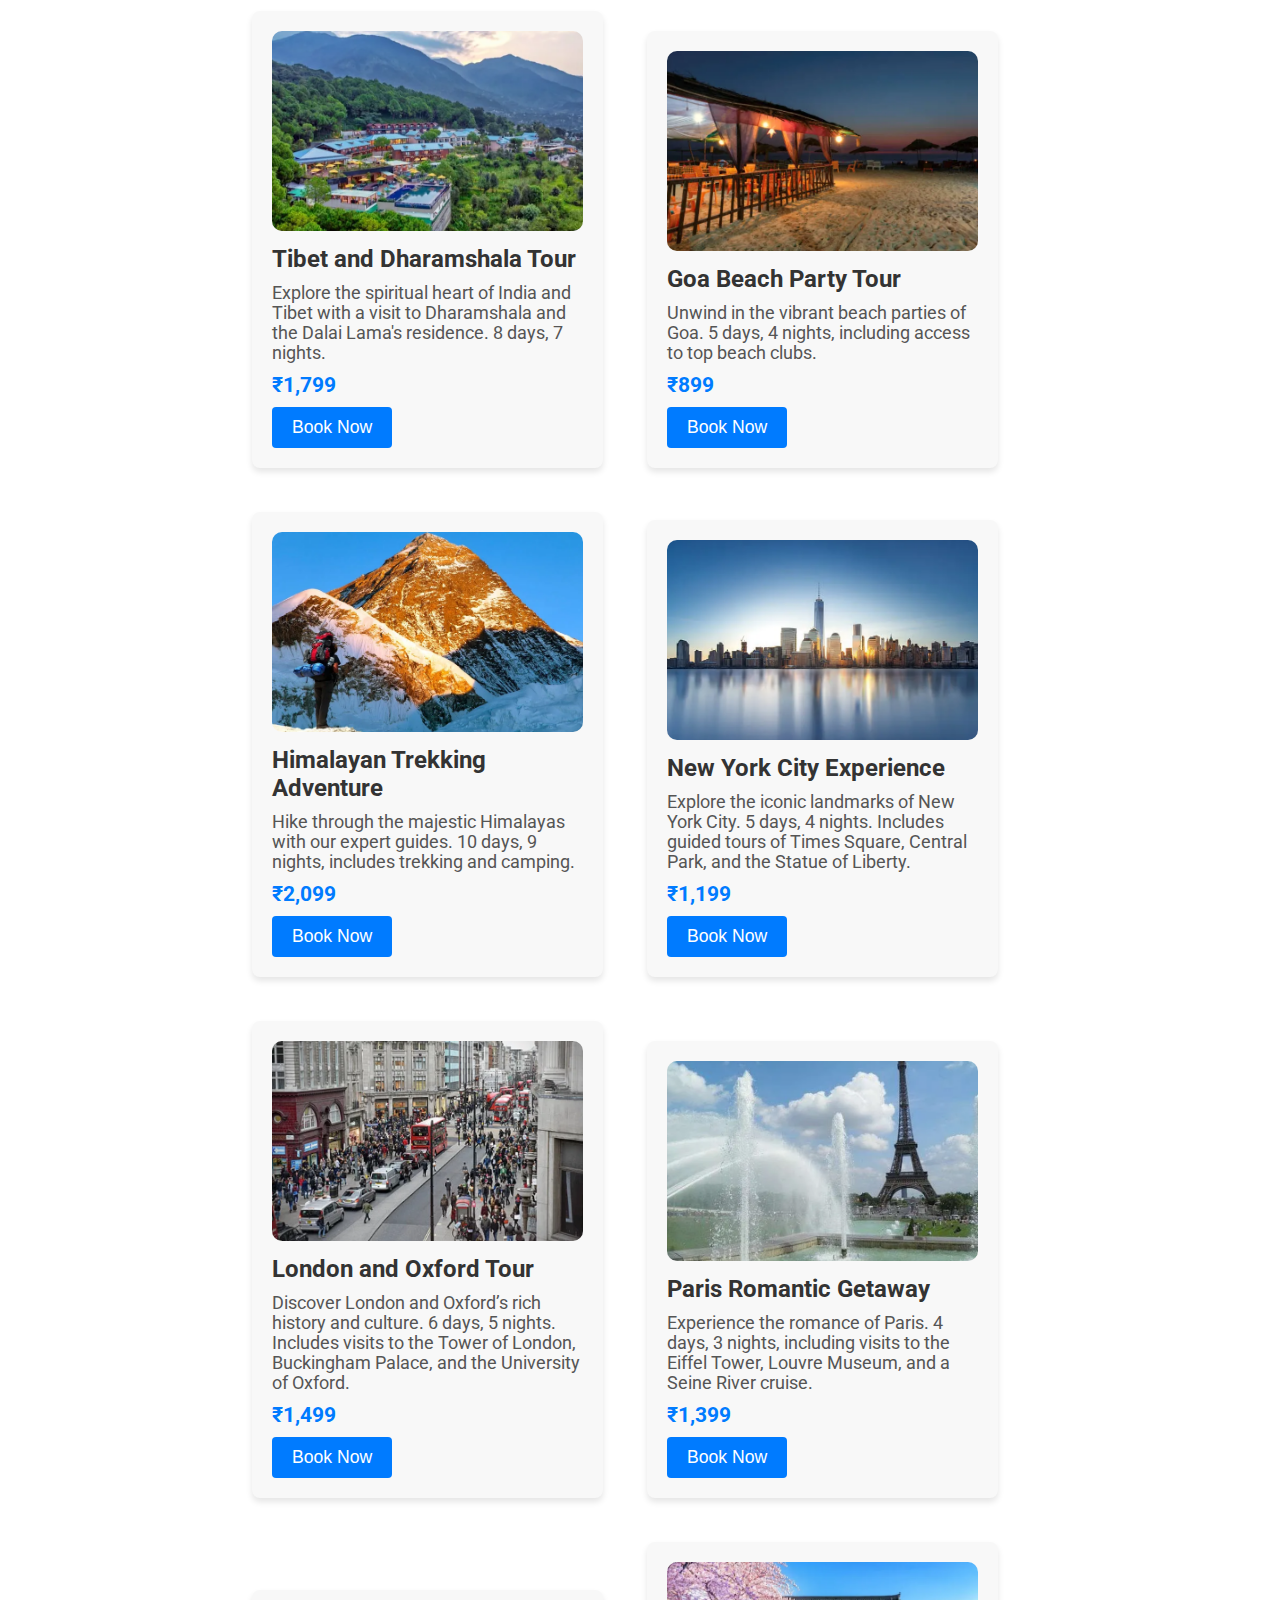
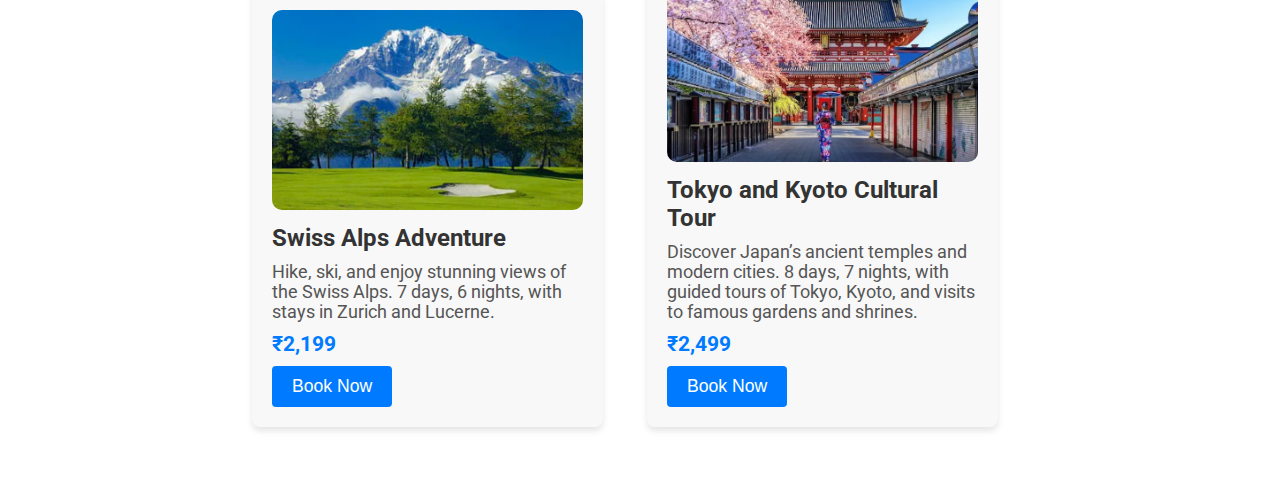
<file: tours.html>
<!DOCTYPE html>
<html lang="en">
<head>
    <meta charset="UTF-8">
    <meta name="viewport" content="width=device-width, initial-scale=1.0">
    <title>Tours</title>
    <link rel="stylesheet" href="toursst.css">
    <link rel="stylesheet" href="style.css">
</head>
<body>
    <nav>
        <div class="nav__logo"><a href="#">Travel Panda</a></div>
        <ul class="nav__links">
          <li class="link"><a href="index.php">Home</a></li>
          <li class="link"><a href="login.php">Login</a></li>
          <li class="link"><a href="Services.html">Services</a></li>
          <li class="link"><a href="contacts.php">Contact Us</a></li>
          <!-- <li class="link"><a href="#aboutus">About us</a></li> -->
        </ul>
      </nav>
    <section id="packages">
        <h2 id="h2">Our Tour Packages</h2>
        <div class="package">
            <img src="image1.png" alt="Package 1">
            <h3>Beach Vacation</h3>
            <p>Enjoy a relaxing vacation on the beach. 5 days, 4 nights, including accommodation and meals.</p>
            <p class="price">$999</p>
            <button onclick="location.href='payment.html'">Book Now</button>

        </div>

        <div class="package">
            <img src="image2.png" alt="Package 2">
            <h3>Mountain Adventure</h3>
            <p>Explore the great outdoors with our thrilling mountain adventure tour. 7 days, 6 nights.</p>
            <p class="price">$1,299</p>
            <button onclick="location.href='payment.html'">Book Now</button>

        </div>

        <div class="package">
            <img src="image3.png" alt="Package 3">
            <h3>Cultural Tour</h3>
            <p>Immerse yourself in local culture with a guided city tour. 4 days, 3 nights.</p>
            <p class="price">$799</p>
            <button onclick="location.href='payment.html'">Book Now</button>

        </div>
        <div class="package">
            <img src="image4.png" alt="Golden Triangle Tour">
            <h3>Golden Triangle Tour</h3>
            <p>Visit the iconic cities of Delhi, Agra, and Jaipur. 7 days, 6 nights. Includes Taj Mahal visit.</p>
            <p class="price">$1,499</p>
            <button onclick="location.href='payment.html'">Book Now</button>
        </div>

        <div class="package">
            <img src="image5.png" alt="Kerala Backwaters">
            <h3>Kerala Backwaters</h3>
            <p>Relax in a houseboat as you drift through Kerala’s tranquil backwaters. 5 days, 4 nights.</p>
            <p class="price">$1,199</p>
            <button onclick="location.href='payment.html'">Book Now</button>

        </div>

        <div class="package">
            <img src="image6.png" alt="Bodh Gaya Tour">
            <h3>Bodh Gaya Spiritual Tour</h3>
<p>Explore the sacred land of Bodh Gaya, where Lord Buddha attained enlightenment. 4 days, 3 nights, including visits to Mahabodhi Temple and monasteries.</p>

            <p class="price">$1,299</p>
            <button onclick="location.href='payment.html'">Book Now</button>
        </div>

        <div class="package">
            <img src="image7.png" alt="Tibet and Dharamshala Tour">
            <h3>Tibet and Dharamshala Tour</h3>
            <p>Explore the spiritual heart of India and Tibet with a visit to Dharamshala and the Dalai Lama's residence. 8 days, 7 nights.</p>
            <p class="price">$1,799</p>
            <button onclick="location.href='payment.html'">Book Now</button>
        </div>

        <div class="package">
            <img src="image8.png" alt="Goa Beach Party Tour">
            <h3>Goa Beach Party Tour</h3>
            <p>Unwind in the vibrant beach parties of Goa. 5 days, 4 nights, including access to top beach clubs.</p>
            <p class="price">$899</p>
            <button onclick="location.href='payment.html'">Book Now</button>
        </div>

        <div class="package">
            <img src="image9.png" alt="Himalayan Trekking Adventure">
            <h3>Himalayan Trekking Adventure</h3>
            <p>Hike through the majestic Himalayas with our expert guides. 10 days, 9 nights, includes trekking and camping.</p>
            <p class="price">$2,099</p>
            <button onclick="location.href='payment.html'">Book Now</button>
        </div>
        <div class="package">
            <img src="image10.png" alt="New York City Experience">
            <h3>New York City Experience</h3>
            <p>Explore the iconic landmarks of New York City. 5 days, 4 nights. Includes guided tours of Times Square, Central Park, and the Statue of Liberty.</p>
            <p class="price">$1,199</p>
            <button onclick="location.href='payment.html'">Book Now</button>
        </div>
    
        <div class="package">
            <img src="image11.png" alt="London and Oxford Tour">
            <h3>London and Oxford Tour</h3>
            <p>Discover London and Oxford’s rich history and culture. 6 days, 5 nights. Includes visits to the Tower of London, Buckingham Palace, and the University of Oxford.</p>
            <p class="price">$1,499</p>
            <button onclick="location.href='payment.html'">Book Now</button>
        </div>
    
        <div class="package">
            <img src="image12.png" alt="Paris Romantic Getaway">
            <h3>Paris Romantic Getaway</h3>
            <p>Experience the romance of Paris. 4 days, 3 nights, including visits to the Eiffel Tower, Louvre Museum, and a Seine River cruise.</p>
            <p class="price">$1,399</p>
            <button onclick="location.href='payment.html'">Book Now</button>
        </div>
    
        <div class="package">
            <img src="image13.png" alt="Swiss Alps Adventure">
            <h3>Swiss Alps Adventure</h3>
            <p>Hike, ski, and enjoy stunning views of the Swiss Alps. 7 days, 6 nights, with stays in Zurich and Lucerne.</p>
            <p class="price">$2,199</p>
            <button onclick="location.href='payment.html'">Book Now</button>
        </div>
    
        <div class="package">
            <img src="image14.png" alt="Tokyo and Kyoto Cultural Tour">
            <h3>Tokyo and Kyoto Cultural Tour</h3>
            <p>Discover Japan’s ancient temples and modern cities. 8 days, 7 nights, with guided tours of Tokyo, Kyoto, and visits to famous gardens and shrines.</p>
            <p class="price">$2,499</p>
            <button onclick="location.href='payment.html'">Book Now</button>
        </div>
    </section>
</body>
<script>
    document.addEventListener("DOMContentLoaded", function () {
        let prices = document.querySelectorAll(".price");

        prices.forEach(price => {
            price.innerHTML = price.innerHTML.replace("$", "₹");
        });
    });

document.addEventListener("DOMContentLoaded", function () {
    const speechSynthesisInstance = window.speechSynthesis;

    if (!speechSynthesisInstance) {
        console.warn("Speech Synthesis not supported in this browser.");
        return;
    }

    let currentUtterance = null;
    let isPlaying = true;
    let availableVoices = [];
    let currentLanguage = 'en';

    function speakText(text, langCode = currentLanguage) {
        if (!text || !isPlaying) return;

        text = text.replace(/\bUS\b/g, "us").replace(/\bHTML\b/g, "H T M L");
        speechSynthesisInstance.cancel();

        currentUtterance = new SpeechSynthesisUtterance(text);
        currentUtterance.lang = langCode;

        const matchedVoice = availableVoices.find(v => v.lang.toLowerCase().includes(langCode.toLowerCase()));
        currentUtterance.voice = matchedVoice || availableVoices[0];

        setTimeout(() => {
            speechSynthesisInstance.speak(currentUtterance);
        }, 100);
    }

    function stopSpeaking() {
        if (speechSynthesisInstance.speaking || speechSynthesisInstance.pending) {
            speechSynthesisInstance.cancel();
        }
    }

    function addListenersToElement(element) {
        const text = element.innerText.trim() ||
            element.getAttribute("aria-label") ||
            element.placeholder ||
            element.alt ||
            element.getAttribute("title") || "";
        if (text) {
            element.addEventListener("mouseenter", () => {
                if (isPlaying) speakText(text);
            });
            element.addEventListener("mouseleave", stopSpeaking);
            element.addEventListener("focus", () => {
                if (isPlaying) speakText(text);
            });
            element.addEventListener("blur", stopSpeaking);
            element.addEventListener("touchstart", () => {
                if (isPlaying) speakText(text);
            });
            element.addEventListener("touchend", stopSpeaking);
        }
    }

    const allTextElements = document.querySelectorAll("p, h1, h2, h3, h4, h5, h6, li, span, button, input[aria-label], input[placeholder], img[alt], div[aria-label]");
    allTextElements.forEach(addListenersToElement);

    const pageTitle = document.title;
    if (isPlaying && pageTitle) {
        speakText("Page Title: " + pageTitle);
    }

    const readAllButton = document.createElement("button");
    readAllButton.innerText = "Read All Content";
    readAllButton.title = "Button: Read all content on the page";
    readAllButton.style.position = "fixed";
    readAllButton.style.bottom = "10px";
    readAllButton.style.right = "10px";
    readAllButton.style.zIndex = 1000;
    document.body.appendChild(readAllButton);
    addListenersToElement(readAllButton);

    readAllButton.addEventListener("click", function () {
        const allContent = Array.from(allTextElements)
            .map(element => element.innerText.trim())
            .filter(text => text.length > 0)
            .join(". ");
        speakText(allContent);
    });

    const startStopButton = document.createElement("button");
    startStopButton.innerText = "Start/Stop Playback";
    startStopButton.title = "Button: Start or stop playback";
    startStopButton.style.position = "fixed";
    startStopButton.style.top = "10px";
    startStopButton.style.right = "10px";
    startStopButton.style.zIndex = 1000;
    document.body.appendChild(startStopButton);
    addListenersToElement(startStopButton);

    startStopButton.addEventListener("click", function () {
        isPlaying = !isPlaying;
        stopSpeaking();

        if (isPlaying) {
            speakText("Playback started.");
        } else {
            speakText("Playback stopped.");
        }
    });

    const languageSelector = document.createElement("select");
    languageSelector.title = "Dropdown: Select language";
    languageSelector.style.position = "fixed";
    languageSelector.style.top = "50px";
    languageSelector.style.right = "10px";
    languageSelector.style.zIndex = 1000;
    document.body.appendChild(languageSelector);
    addListenersToElement(languageSelector);

    const languages = {
        en: "English",
        es: "Spanish",
        fr: "French"
    };

    Object.entries(languages).forEach(([code, name]) => {
        const option = document.createElement("option");
        option.value = code;
        option.innerText = name;
        languageSelector.appendChild(option);
    });

    languageSelector.addEventListener("change", function () {
        currentLanguage = this.value;
        speakText(`Language changed to ${languages[this.value]}`, currentLanguage);
    });

    window.speechSynthesis.onvoiceschanged = () => {
        availableVoices = speechSynthesisInstance.getVoices();
    };

    availableVoices = speechSynthesisInstance.getVoices();
});


</script>
</html>
</file>
<file: style.css>
@import url("https://fonts.googleapis.com/css2?family=Roboto:ital,wght@0,400;0,500;0,700;1,500&display=swap");

:root {
    --primary-color: #669ccb;
    --primary-color-dark: #5681a7;
    --secondary-color: #e8f1fa;
  --text-dark: #282d31;
  --text-light: #767268;
  --extra-light: #f3f4f6;

  --max-width: 1200px;

}

* {
  padding: 0;
  margin: 0;
  box-sizing: border-box;
}

.section__container {
  padding: 5rem 1rem;
  max-width: var(--max-width);
  margin: auto;
}

.section__title {
  font-size: 2rem;
  font-weight: 500;
  color: var(--primary-color);
  margin-bottom: 1rem;
  text-align: center;
}

.section__subtitle {
  font-size: 1rem;
  font-style: italic;
  color: var(--primary-color);
  margin-bottom: 5rem;
  text-align: center;
}

img {
  width: 100%;
}

body {
  font-family: "Roboto", sans-serif;
}

nav {
  position: absolute;
  top: 0;
  left: 50%;
  transform: translateX(-50%);
  padding: 2rem 1rem;
  width: 100%;
  max-width: var(--max-width);
  display: flex;
  align-items: center;
  justify-content: space-between;
}

.nav__logo a {
  text-decoration: none;
  color: var(--extra-light);
  font-size: 1.5rem;
}

.nav__links {
  display:inline-block;
  list-style: none;
  align-items: center;
  gap: 2rem;
}
nav a{
  display: inline-block;
  /* width:80px; */
  text-align: center;
  padding:10px 0;
}
nav li:hover{
  background-color: lightskyblue;
}
.link {
  color: var(--extra-light);
  text-transform: uppercase;
  cursor: pointer;
  transition: 0.3s;
}

.link:hover {
  color: var(--primary-color);
}

header {
  height: 100vh;
  background-image: linear-gradient(
      rgba(45, 92, 132, 0.5),
      rgba(45, 92, 132, 0.5)
    ),
    url("bg1.png");
  background-position: center center;
  background-repeat: no-repeat;
  background-size: cover;
}

header .section__container {
  height: 100%;
  display: flex;
  align-items: center;
  justify-content: center;
}

.header__content {
  display: flex;
  flex-direction: column;
  align-items: center;
  gap: 2rem;
  color: var(--extra-light);
}

.header__content h1 {
  font-size: 5rem;
  font-weight: 400;
  line-height: 5rem;
}

.header__content p {
  text-align: center;
}

.header__content button {
  padding: 1rem 2rem;
  outline: none;
  border: none;
  border-radius: 5px;
  background-color: var(--primary-color);
  color: var(--extra-light);
  font-size: 1rem;
  cursor: pointer;
  transition: 0.3s;
}

.header__content button:hover {
  background-color: var(--primary-color-dark);
}

.journey__container {
  background-color: var(--secondary-color);
}

.journey__grid {
  display: grid;
  grid-template-columns: repeat(2, 1fr);
  gap: 1rem;
}

.country__card {
  background-color: var(--extra-light);
}

.country__name {
  padding: 1rem;
  text-align: left;
  display: flex;
  align-items: center;
  gap: 0.5rem;
  color: var(--text-light);
  cursor: pointer;
}

.country__name i {
  font-size: 1.2rem;
}

.country__name span {
  font-style: italic;
}

.banner__container {
  background-image: linear-gradient(
      rgba(35, 71, 103, 0.5),
      rgba(35, 71, 103, 0.5)
    ),
    url("bg2.png");
  background-position: center center;
  background-repeat: no-repeat;
  background-size: cover;
}

.banner__container .section__container {
  padding: 10rem 1rem;
  display: flex;
  justify-content: center;
}

.banner__content {
  display: flex;
  align-items: center;
  flex-direction: column;
  gap: 1.5rem;
  text-align: center;
  color: var(--extra-light);
}

.banner__content h2 {
  font-size: 2rem;
  font-weight: 400;
}

.banner__content button {
  padding: 0.5rem 2rem;
  outline: none;
  border: 2px solid var(--secondary-color);
  background-color: transparent;
  color: var(--secondary-color);
  font-size: 1rem;
  cursor: pointer;
}

.display__container {
  background-color: var(--secondary-color);
}

.display__container :is(.section__title, .section__subtitle) {
  color: var(--text-dark);
}

.display__grid {
  display: grid;
  grid-template-columns: repeat(2, 1fr);
  gap: 1rem;
}

.display__card {
  display: flex;
  align-items: center;
  justify-content: center;
  flex-direction: column;
  gap: 0.5rem;
  background-color: var(--extra-light);
  text-align: center;
}

.display__card i {
  font-size: 2rem;
  color: var(--primary-color);
}

.display__card h4 {
  font-size: 1rem;
  font-weight: 500;
  padding: 0 1rem;
  color: var(--text-dark);
}

.display__card p {
  font-size: 0.8rem;
  padding: 0 1rem;
  color: var(--text-dark);
}

.display__grid .grid-1 {
  grid-area: 1/1/3/3;
}

footer {
  background-color: var(--text-dark);
  color: var(--secondary-color);
}

footer .section__container {
  display: grid;
  gap: 1.5rem;
  text-align: center;
}

footer h4 {
  font-size: 1.5rem;
  font-weight: 500;
}

.social__icons {
  display: flex;
  align-items: center;
  justify-content: center;
  gap: 1rem;
}

.social__icons i {
  padding: 5px;
  font-size: 1.2rem;
  cursor: pointer;
}

footer p {
  font-style: italic;
}

@media (min-width: 640px) {
  .nav__links {
    display: flex;
  }

  header .section__container {
    justify-content: flex-start;
  }

  .header__content {
    max-width: 400px;
    align-items: flex-start;
  }

  .header__content p {
    text-align: left;
  }

  .journey__grid {
    grid-template-columns: repeat(3, 1fr);
    gap: 1rem;
  }

  .display__grid {
    grid-template-columns: repeat(4, 1fr);
  }

  .display__card {
    gap: 0;
  }

  .display__card i {
    font-size: 1.75rem;
  }

  .display__card h4 {
    font-size: 1rem;
  }

  .display__card p {
    font-size: 0.7rem;
  }
}

@media (min-width: 786px) {
  .banner__container .section__container {
    justify-content: flex-end;
  }

  .banner__content {
    align-items: flex-end;
    text-align: right;
    max-width: 800px;
  }

  .display__card {
    gap: 0.5rem;
  }

  .display__card i {
    font-size: 2.5rem;
  }

  .display__card p {
    font-size: 0.8rem;
  }
}

@media (min-width: 1024px) {
  .display__card {
    gap: 1rem;
  }

  .display__card i {
    font-size: 3rem;
  }

  .display__card h4 {
    font-size: 1.5rem;
  }

  .display__card p {
    font-size: 1rem;
  }
}
a {
  text-decoration: none;
}
#Left{
  margin-left: 0%;
}
.anchor{
  margin-right: 0%;
}


---------------------------------------------------------------------------------------------------------------------------------------
/*.button{
   color:white;
  background-color: red;
  margin-left:50px;
  height:25px;
  padding: 2px; 
  background-color: #d84e55;
          font-weight: 600;
          color: #fff;
          border-radius: 8px;
          height: 2.5rem;
          width: 7rem;
          cursor: pointer;
          margin-left: 1rem;
          flex-shrink: 0;
          border: none;
          box-shadow: 0 9px #999;
  }
  .button:hover{
      background-color: lightcoral;
     }
     .button:active {
      background-color: rgb(184, 109, 109);
      box-shadow: 0 6px #666;
      transform: translateY(4px);
    }*/
----------------------------------------------------------------------------------------------------------------------------------------
hr {
  width: 100%;       /* Make the <hr> span the full width of the screen */
  height: 2px;       /* Adjust the thickness of the line */
  border: none;      /* Remove default border */
  background-color: #000; /* Set the color of the <hr>, you can change it */
  margin: 0;         /* Optional: remove any margin around the <hr> */
}
</file>
<file: loginst.css>
/* General Styling */
body {
    margin: 0;
    padding: 0;
    font-family: 'Arial', sans-serif;
    display: flex;
    justify-content: center;
    align-items: center;
    background: linear-gradient(135deg, #0f2027, #203a43, #2c5364);
    color: #ffffff;
}

/* Login Box */
.login-box {
    margin: 10%;
    background: rgba(0, 0, 0, 0.7);
    padding: 30px;
    border-radius: 10px;
    box-shadow: 0 4px 20px rgba(0, 0, 0, 0.4);
    width: 100%;
    max-width: 350px;
    text-align: center;
}

/* Login Header */
.login-header header {
    font-size: 2em;
    margin-bottom: 20px;
    color: #00bcd4;
    text-transform: uppercase;
}

/* Input Fields */
.input-box {
    margin: 20px;
    align-items: center;
}

.input-field {
    width: 100%;
    padding: 12px 1px;
    margin: 10px 0;
    background: rgba(255, 255, 255, 0.1);
    border: none;
    border-radius: 25px;
    color: #ffffff;
    font-size: 1em;
    outline: none;
    text-align: center;
    transition: background 0.3s ease-in-out;
}

.input-field:focus {
    background: rgba(255, 255, 255, 0.3);
}

/* Forgot Section */
.forgot {
    display: flex;
    justify-content: space-between;
    font-size: 0.9em;
}

.forgot a {
    color: #00bcd4;
    text-decoration: none;
}

.forgot a:hover {
    text-decoration: underline;
}

/* Submit Button */
.input-submit {
    position: relative;
    margin-top: 20px;
}

.submit-btn {
    width: 100%;
    padding: 12px;
    border: none;
    border-radius: 25px;
    background: #00bcd4;
    color: #ffffff;
    font-size: 1em;
    font-weight: bold;
    cursor: pointer;
    transition: background 0.3s ease;
}

.submit-btn:hover {
    background: #008c9e;
}

/* Label for Submit */
.input-submit label {
    display: block;
    margin-top: 10px;
    color: #ffffff;
    font-weight: normal;
    font-size: 0.9em;
}

/* Sign-Up Link */
.sign-up-link {
    margin-top: 20px;
    font-size: 0.9em;
}

.sign-up-link a {
    color: #00bcd4;
    text-decoration: none;
    font-weight: bold;
}

.sign-up-link a:hover {
    text-decoration: underline;
}

/* Media Queries for Responsiveness */
@media (max-width: 400px) {
    .login-box {
        width: 90%;
        padding: 20px;
    }

    .input-field {
        font-size: 0.9em;
    }

    .submit-btn {
        font-size: 0.9em;
    }
}
</file>
<file: offersst.css>
/* Offers Section Styling */
.offers__container {
    background-color: #f7f7f7;
    padding: 50px 0;
}

.offers__grid {
    display: grid;
    grid-template-columns: repeat(auto-fit, minmax(300px, 1fr));
    gap: 20px;
}

.offer__card {
    background: #ffffff;
    border-radius: 10px;
    overflow: hidden;
    box-shadow: 0px 4px 8px rgba(0, 0, 0, 0.2);
    text-align: left;
    transition: transform 0.3s ease;
}

.offer__card:hover {
    transform: scale(1.05);
}

.offer__card img {
    width: 100%;
    height: 200px;
    object-fit: cover;
}

.offer__content {
    padding: 20px;
}

.offer__content h3 {
    font-size: 1.5em;
    margin-bottom: 10px;
    color: #ff6f91;
}

.offer__content p {
    font-size: 1em;
    margin-bottom: 20px;
    color: #333;
}

.offer__button {
    background-color: #ff6f91;
    border: none;
    color: #fff;
    padding: 10px 20px;
    border-radius: 5px;
    cursor: pointer;
    font-weight: bold;
    font-size: 1em;
    transition: background 0.3s ease;
}

.offer__button:hover {
    background-color: #e05575;
}
</file>
<file: servicesst.css>
.booking-section {
    background-color: white;
    padding: 20px;
    margin-top: 20px;
    box-shadow: 0 2px 10px rgba(0, 0, 0, 0.1);
    border-radius: 8px;
    max-width: 800px;
    margin-left: auto;
    margin-right: auto;
  }
  
  .booking-section h2 {
    font-size: 1.8rem;
    color: #d84e55;
    margin-bottom: 20px;
    text-align: center;
  }
  
  form {
    display: grid;
    gap: 15px;
  }
  
  .form-group {
    display: flex;
    flex-direction: column;
  }
  
  label {
    font-weight: bold;
    color: #333;
    margin-bottom: 5px;
  }
  
  input, select {
    padding: 10px;
    font-size: 1rem;
    border-radius: 5px;
    border: 1px solid #ccc;
    margin-top: 5px;
  }
  
  input[type="date"] {
    cursor: pointer;
  }
  
  button {
    padding: 12px;
    background-color: #d84e55;
    color: white;
    border: none;
    border-radius: 5px;
    font-size: 1.1rem;
    cursor: pointer;
    transition: background-color 0.3s ease;
  }
  
  button:hover {
    background-color: #e06c74;
  }
</file>
<file: toursst.css>
/* General Styles */
#packages {
  margin-right: 30px;
  padding: 40px;
  text-align: center;
  background-color: white;
}

#packages h2 {
  margin-top: 10px;
  margin-right: 5px;
  font-size: 2em;
  margin-bottom: 20px;
  color: #333;
}

/* Package Box Styling */
.package {
  display: inline-block;
  width: 30%;
  margin: 20px;
  padding: 20px;
  background-color: #f8f8f8;
  border-radius: 8px;
  box-shadow: 0 4px 6px rgba(0, 0, 0, 0.1);
  text-align: left;
  transition: transform 0.3s ease, box-shadow 0.3s ease;
  overflow: hidden;
}

.package img {
  width: 100%; /* Ensures the image takes the full width of its container */
  height: 200px; /* Sets a fixed height for consistency */
  object-fit: cover; /* Ensures the image covers the area without distortion */
  border-radius: 10px; /* Adds rounded corners for a polished look */
}

.package h3 {
  font-size: 1.5em;
  margin-top: 10px;
  color: #333;
}

.package p {
  font-size: 1.1em;
  margin: 10px 0;
  color: #555;
}

.package .price {
  font-size: 1.3em;
  font-weight: bold;
  color: #007BFF;
}

.package button {
  background-color: #007BFF;
  color: white;
  padding: 10px 20px;
  border: none;
  border-radius: 4px;
  cursor: pointer;
  font-size: 1.1em;
  transition: background-color 0.3s ease, transform 0.3s ease;
}

.package button:hover {
  background-color: #0056b3;
  transform: translateY(-3px);
}

.package:hover {
  transform: translateY(-10px);
  box-shadow: 0 6px 12px rgba(0, 0, 0, 0.15);
}

/* Responsive Design */
@media (max-width: 768px) {
  #packages {
    padding: 20px;
  }

  .package {
    width: 45%; /* Adjusts the width of each package on smaller screens */
  }
}

@media (max-width: 480px) {
  .package {
    width: 90%; /* Makes each package take up most of the screen on mobile */
  }
}
</file>
